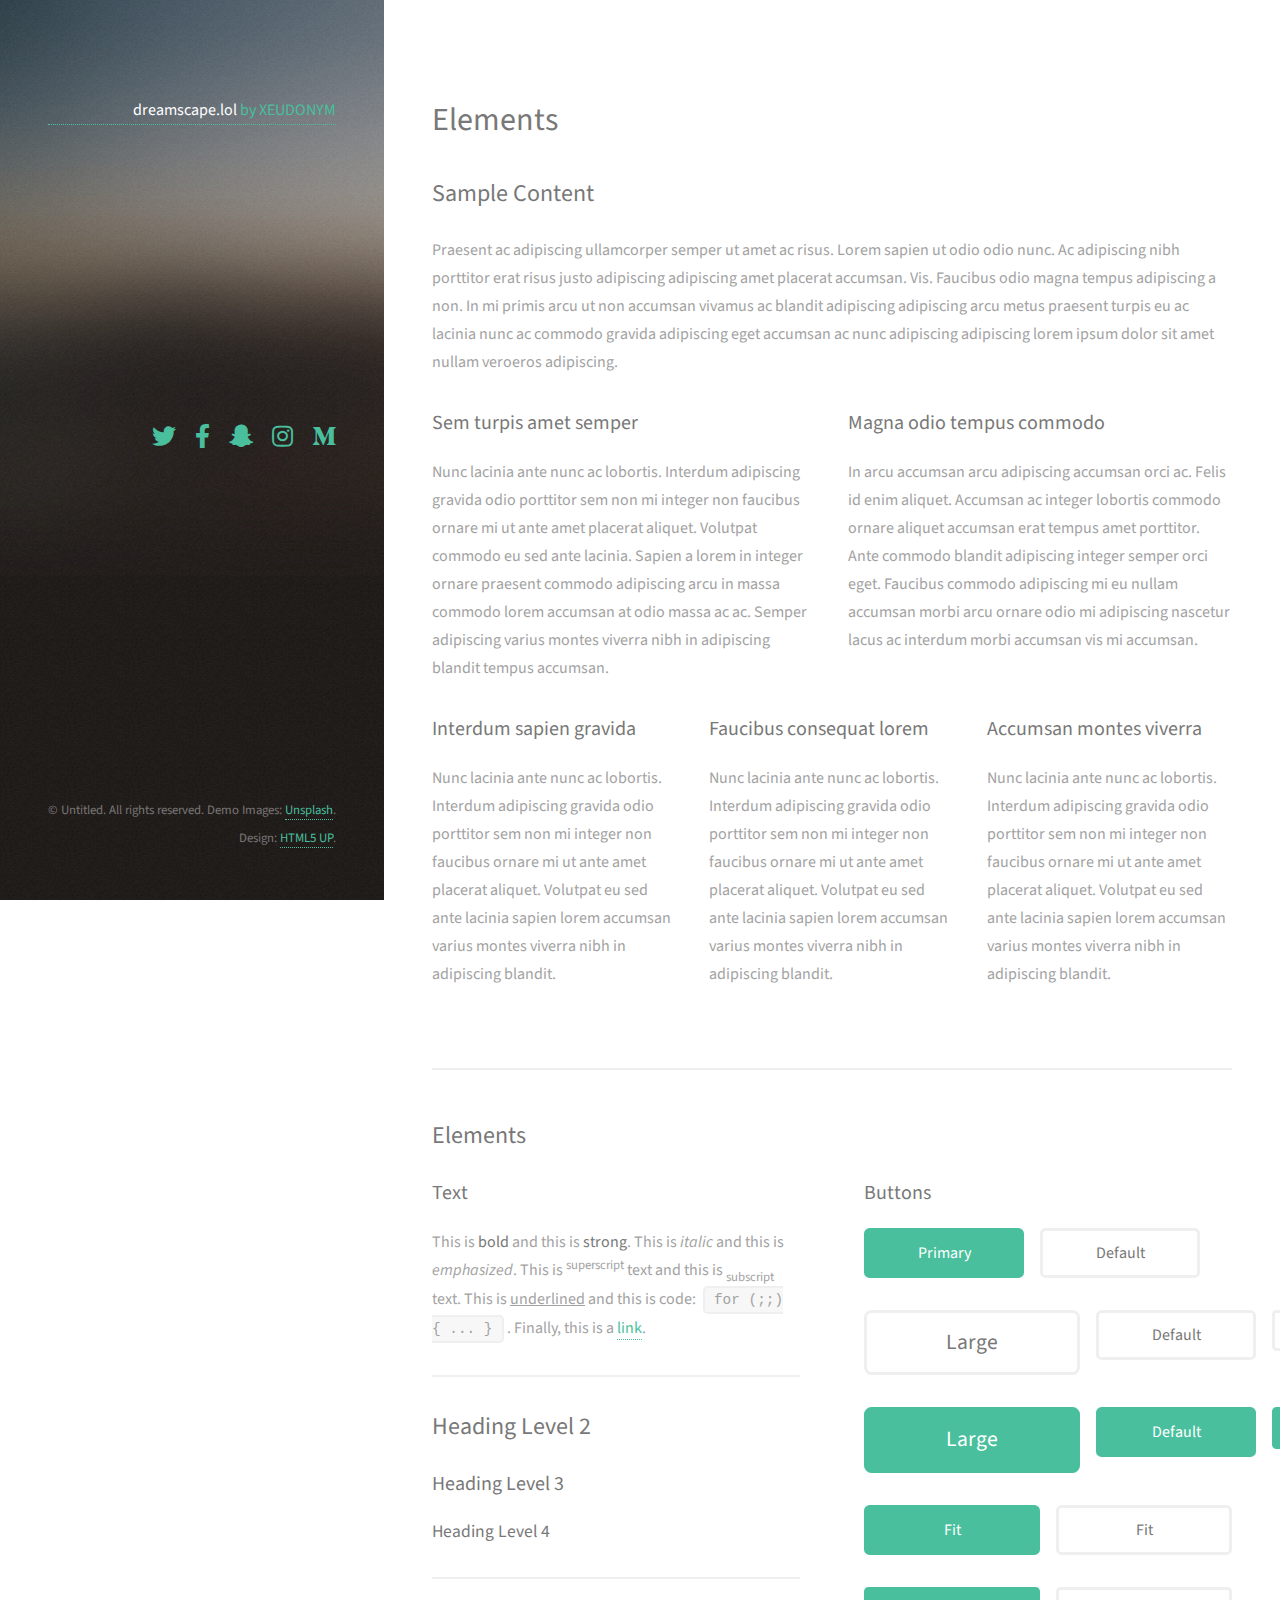
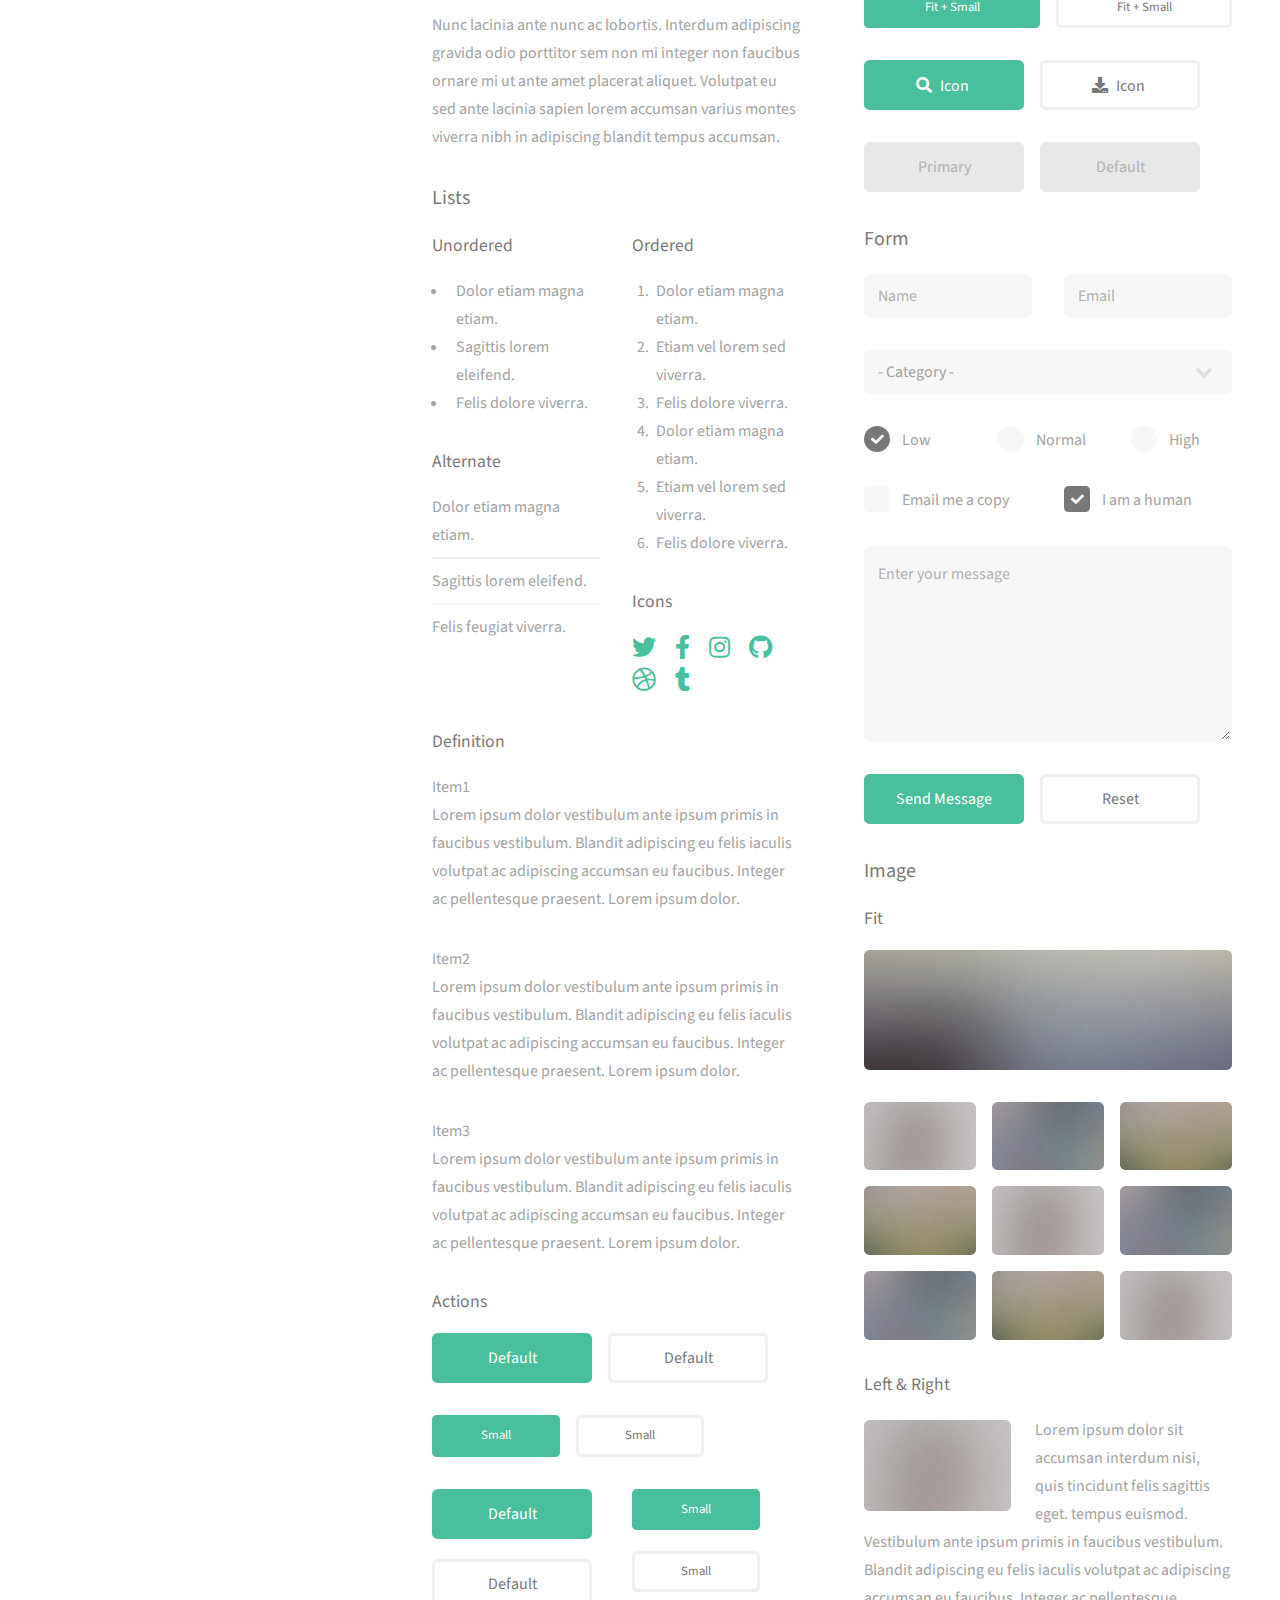
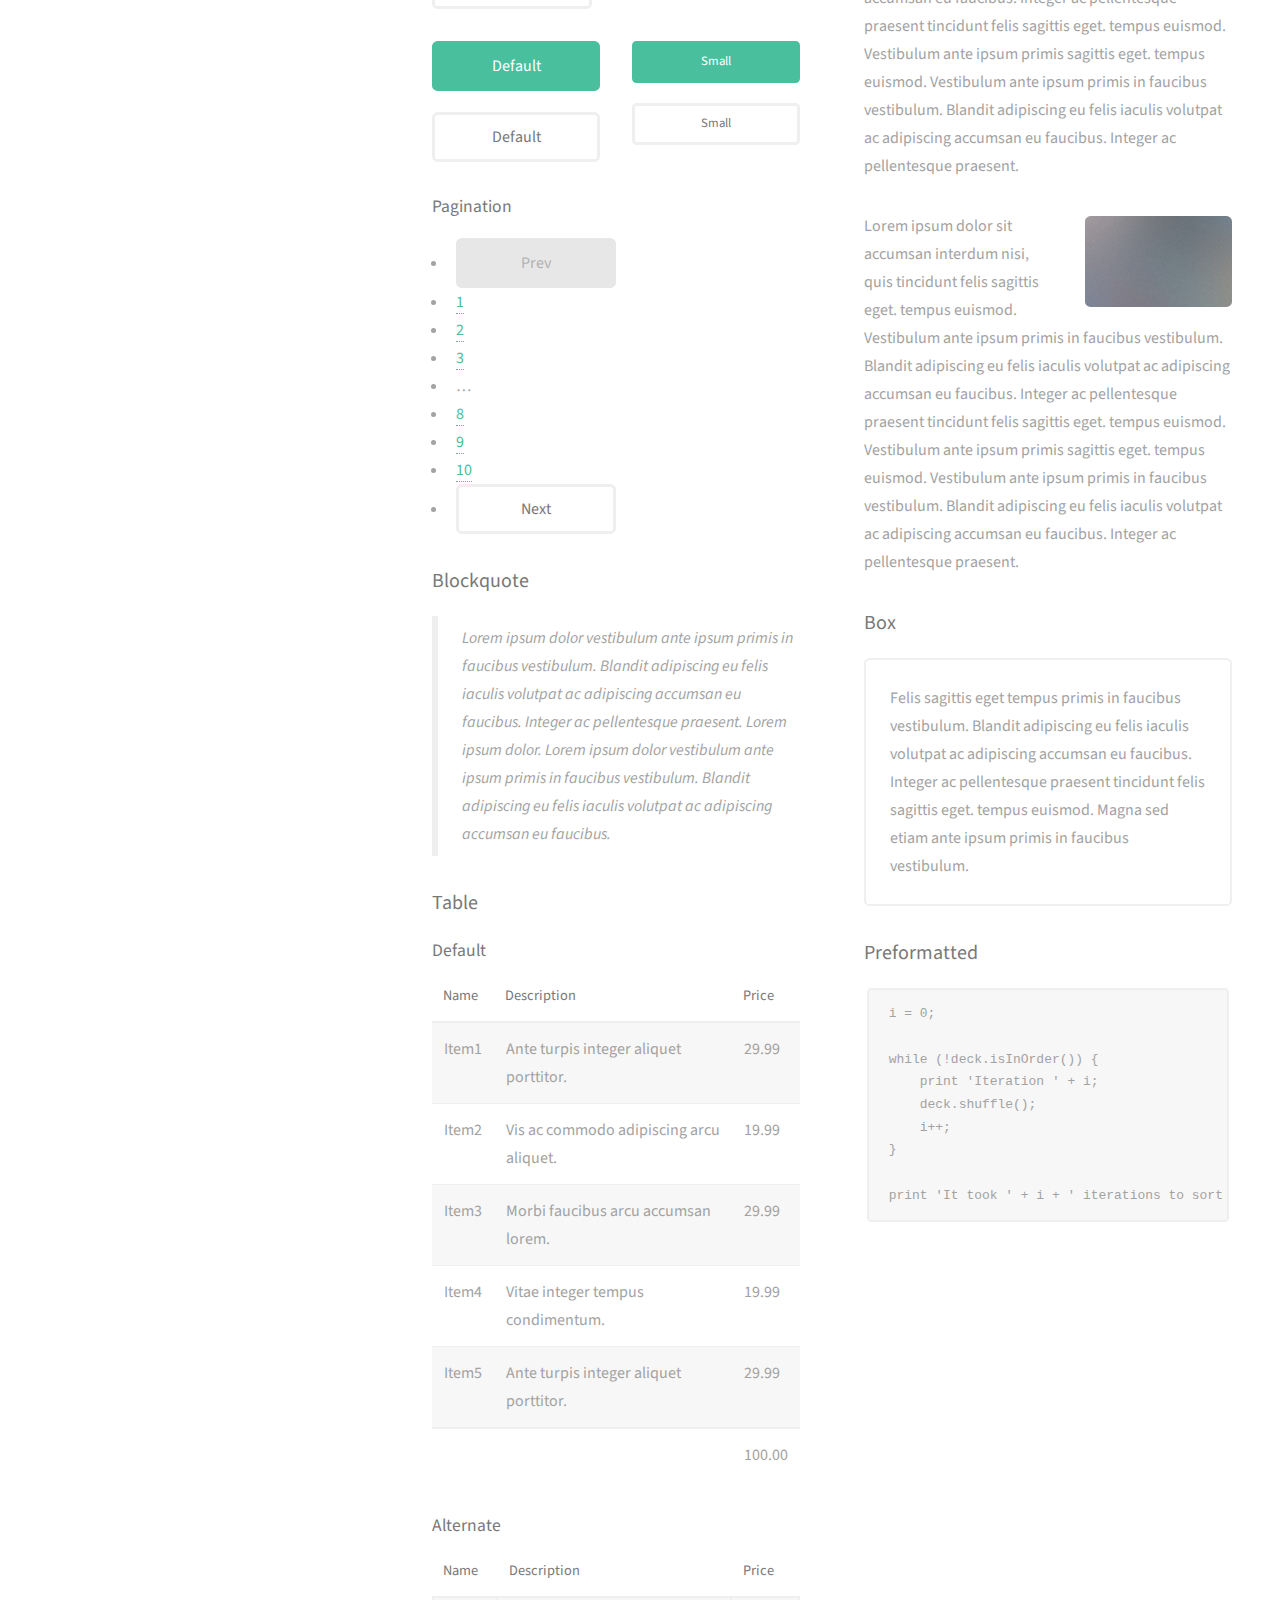
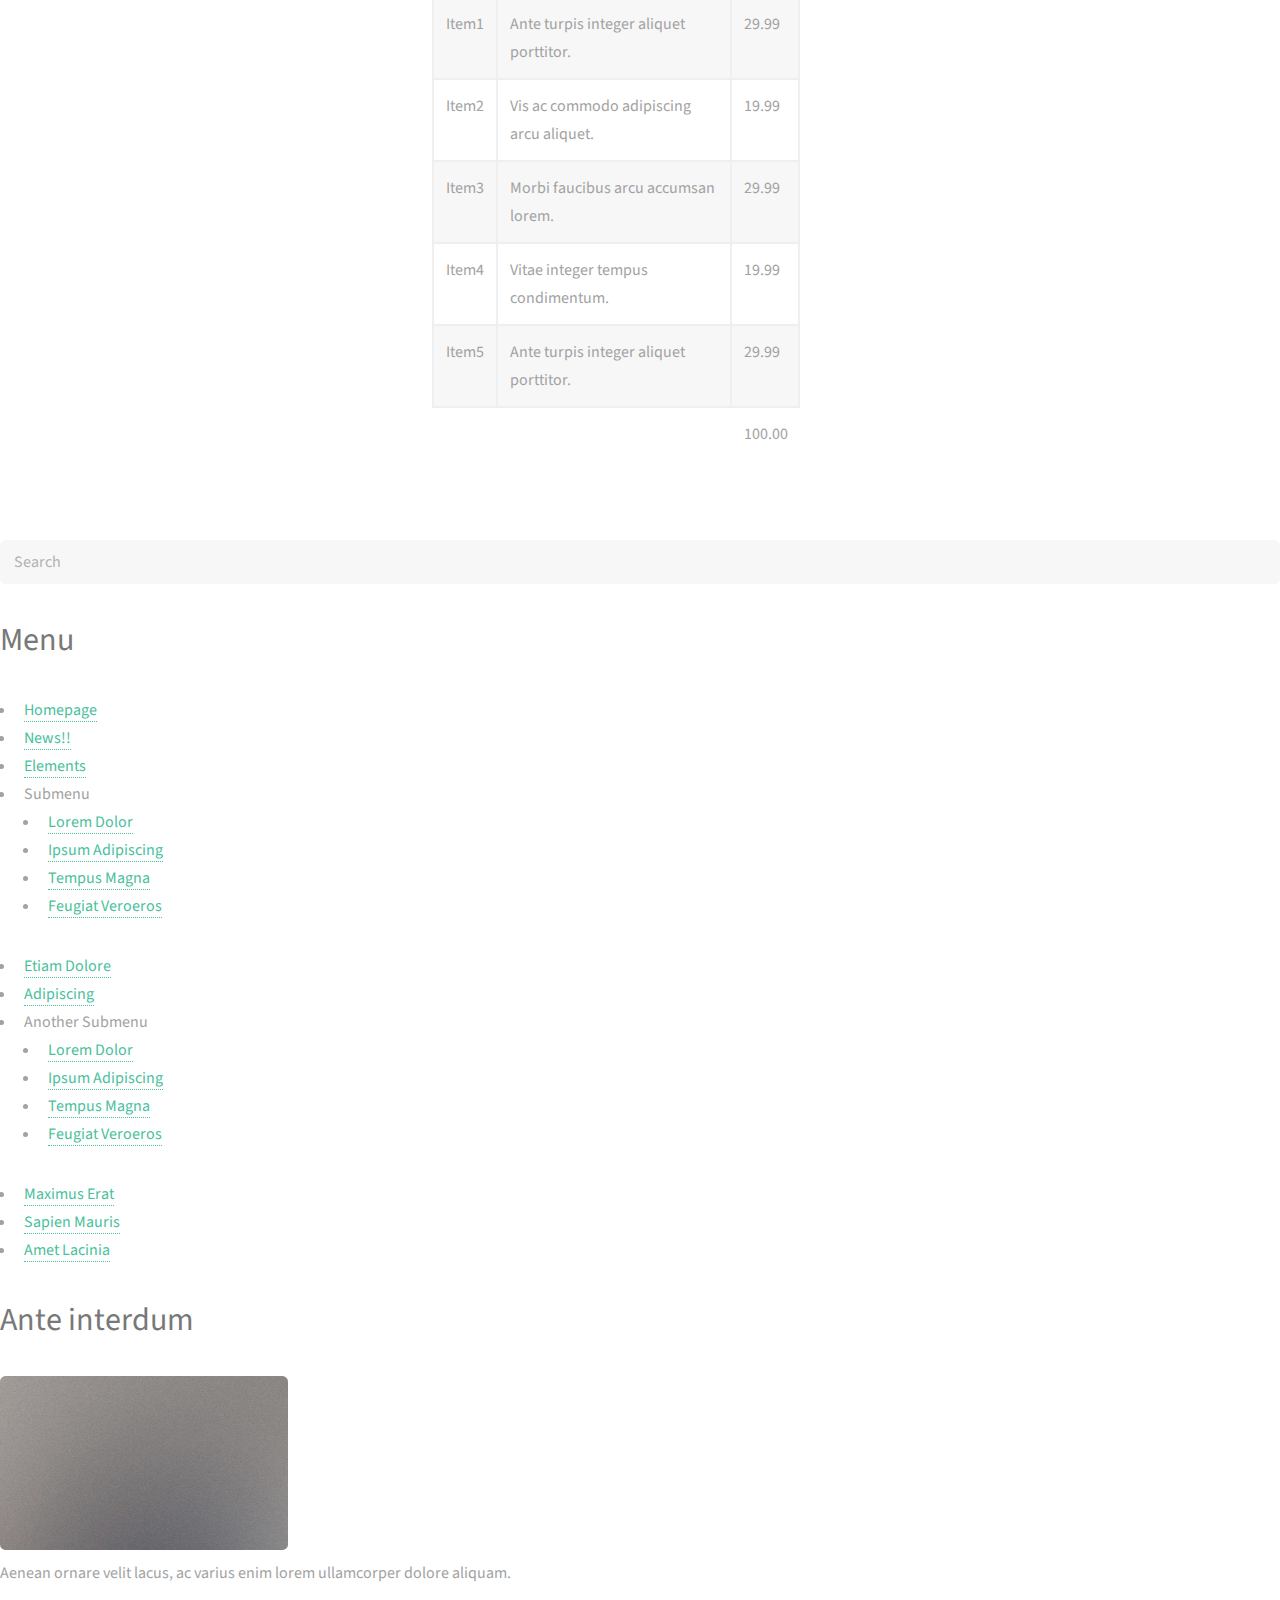
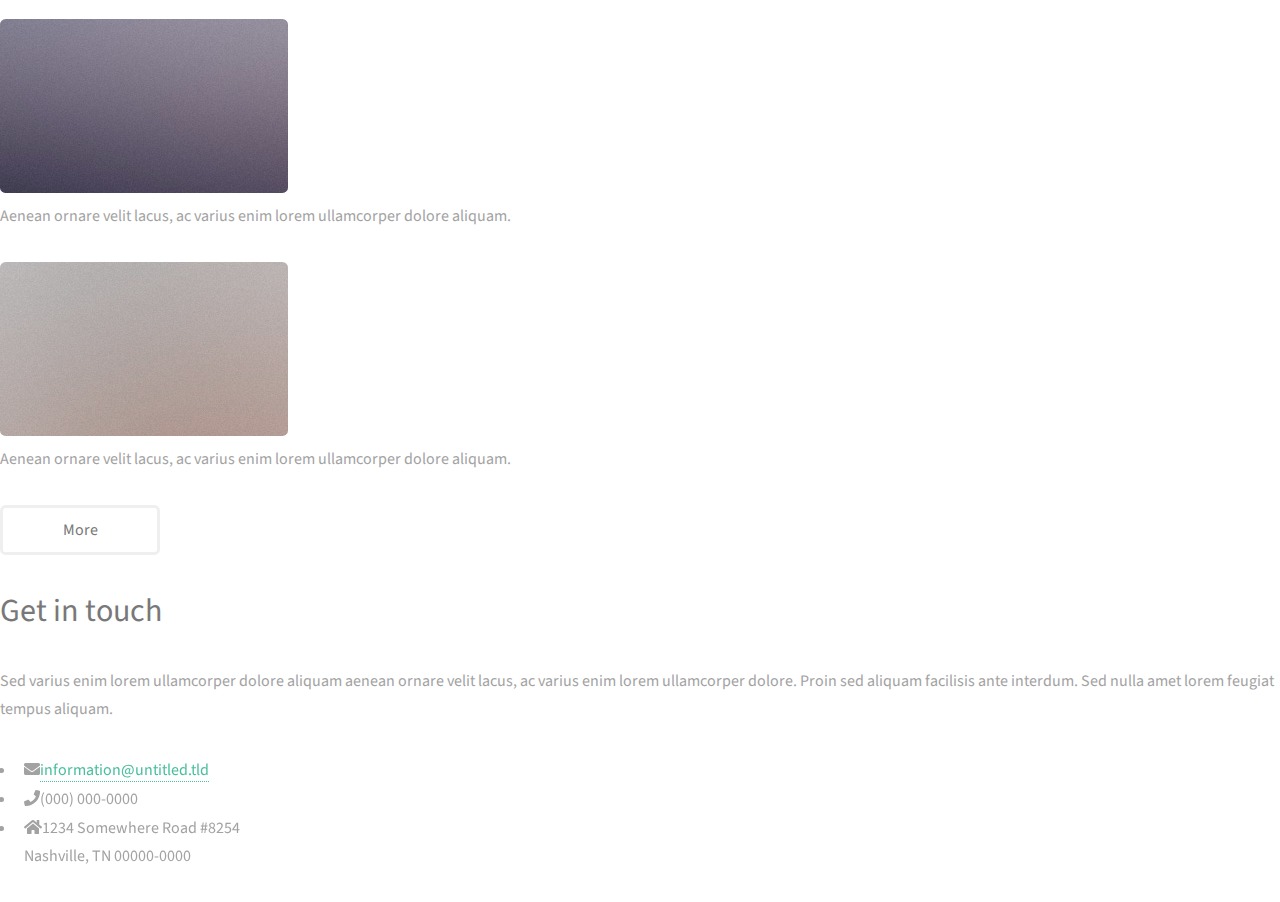
<file: elements.html>
<!DOCTYPE HTML>
<!--
	Editorial by HTML5 UP
	html5up.net | @ajlkn
	Free for personal and commercial use under the CCA 3.0 license (html5up.net/license)
-->
<html>
	<head>
		<title>Elements - Editorial by HTML5 UP</title>
		<meta charset="utf-8" />
		<meta name="viewport" content="width=device-width, initial-scale=1, user-scalable=no" />
		<link rel="stylesheet" href="assets/css/main.css" />
	</head>
	<body class="is-preload">

		<!-- Wrapper -->
			<div id="wrapper">

				<!-- Main -->
					<div id="main">
						<div class="inner">

							<!-- Header -->
								<header id="header">
									<a href="index.html" class="logo"><strong>dreamscape.lol</strong> by XEUDONYM</a>
									<ul class="icons">
										<li><a href="#" class="icon brands fa-twitter"><span class="label">Twitter</span></a></li>
										<li><a href="#" class="icon brands fa-facebook-f"><span class="label">Facebook</span></a></li>
										<li><a href="#" class="icon brands fa-snapchat-ghost"><span class="label">Snapchat</span></a></li>
										<li><a href="#" class="icon brands fa-instagram"><span class="label">Instagram</span></a></li>
										<li><a href="#" class="icon brands fa-medium-m"><span class="label">Medium</span></a></li>
									</ul>
								</header>

							<!-- Content -->
								<section>
									<header class="main">
										<h1>Elements</h1>
									</header>

									<!-- Content -->
										<h2 id="content">Sample Content</h2>
										<p>Praesent ac adipiscing ullamcorper semper ut amet ac risus. Lorem sapien ut odio odio nunc. Ac adipiscing nibh porttitor erat risus justo adipiscing adipiscing amet placerat accumsan. Vis. Faucibus odio magna tempus adipiscing a non. In mi primis arcu ut non accumsan vivamus ac blandit adipiscing adipiscing arcu metus praesent turpis eu ac lacinia nunc ac commodo gravida adipiscing eget accumsan ac nunc adipiscing adipiscing lorem ipsum dolor sit amet nullam veroeros adipiscing.</p>
										<div class="row">
											<div class="col-6 col-12-small">
												<h3>Sem turpis amet semper</h3>
												<p>Nunc lacinia ante nunc ac lobortis. Interdum adipiscing gravida odio porttitor sem non mi integer non faucibus ornare mi ut ante amet placerat aliquet. Volutpat commodo eu sed ante lacinia. Sapien a lorem in integer ornare praesent commodo adipiscing arcu in massa commodo lorem accumsan at odio massa ac ac. Semper adipiscing varius montes viverra nibh in adipiscing blandit tempus accumsan.</p>
											</div>
											<div class="col-6 col-12-small">
												<h3>Magna odio tempus commodo</h3>
												<p>In arcu accumsan arcu adipiscing accumsan orci ac. Felis id enim aliquet. Accumsan ac integer lobortis commodo ornare aliquet accumsan erat tempus amet porttitor. Ante commodo blandit adipiscing integer semper orci eget. Faucibus commodo adipiscing mi eu nullam accumsan morbi arcu ornare odio mi adipiscing nascetur lacus ac interdum morbi accumsan vis mi accumsan.</p>
											</div>
											<!-- Break -->
											<div class="col-4 col-12-medium">
												<h3>Interdum sapien gravida</h3>
												<p>Nunc lacinia ante nunc ac lobortis. Interdum adipiscing gravida odio porttitor sem non mi integer non faucibus ornare mi ut ante amet placerat aliquet. Volutpat eu sed ante lacinia sapien lorem accumsan varius montes viverra nibh in adipiscing blandit.</p>
											</div>
											<div class="col-4 col-12-medium">
												<h3>Faucibus consequat lorem</h3>
												<p>Nunc lacinia ante nunc ac lobortis. Interdum adipiscing gravida odio porttitor sem non mi integer non faucibus ornare mi ut ante amet placerat aliquet. Volutpat eu sed ante lacinia sapien lorem accumsan varius montes viverra nibh in adipiscing blandit.</p>
											</div>
											<div class="col-4 col-12-medium">
												<h3>Accumsan montes viverra</h3>
												<p>Nunc lacinia ante nunc ac lobortis. Interdum adipiscing gravida odio porttitor sem non mi integer non faucibus ornare mi ut ante amet placerat aliquet. Volutpat eu sed ante lacinia sapien lorem accumsan varius montes viverra nibh in adipiscing blandit.</p>
											</div>
										</div>

									<hr class="major" />

									<!-- Elements -->
										<h2 id="elements">Elements</h2>
										<div class="row gtr-200">
											<div class="col-6 col-12-medium">

												<!-- Text stuff -->
													<h3>Text</h3>
													<p>This is <b>bold</b> and this is <strong>strong</strong>. This is <i>italic</i> and this is <em>emphasized</em>.
													This is <sup>superscript</sup> text and this is <sub>subscript</sub> text.
													This is <u>underlined</u> and this is code: <code>for (;;) { ... }</code>.
													Finally, this is a <a href="#">link</a>.</p>
													<hr />
													<h2>Heading Level 2</h2>
													<h3>Heading Level 3</h3>
													<h4>Heading Level 4</h4>
													<hr />
													<p>Nunc lacinia ante nunc ac lobortis. Interdum adipiscing gravida odio porttitor sem non mi integer non faucibus ornare mi ut ante amet placerat aliquet. Volutpat eu sed ante lacinia sapien lorem accumsan varius montes viverra nibh in adipiscing blandit tempus accumsan.</p>

												<!-- Lists -->
													<h3>Lists</h3>
													<div class="row">
														<div class="col-6 col-12-small">

															<h4>Unordered</h4>
															<ul>
																<li>Dolor etiam magna etiam.</li>
																<li>Sagittis lorem eleifend.</li>
																<li>Felis dolore viverra.</li>
															</ul>

															<h4>Alternate</h4>
															<ul class="alt">
																<li>Dolor etiam magna etiam.</li>
																<li>Sagittis lorem eleifend.</li>
																<li>Felis feugiat viverra.</li>
															</ul>

														</div>
														<div class="col-6 col-12-small">

															<h4>Ordered</h4>
															<ol>
																<li>Dolor etiam magna etiam.</li>
																<li>Etiam vel lorem sed viverra.</li>
																<li>Felis dolore viverra.</li>
																<li>Dolor etiam magna etiam.</li>
																<li>Etiam vel lorem sed viverra.</li>
																<li>Felis dolore viverra.</li>
															</ol>

															<h4>Icons</h4>
															<ul class="icons">
																<li><a href="#" class="icon brands fa-twitter"><span class="label">Twitter</span></a></li>
																<li><a href="#" class="icon brands fa-facebook-f"><span class="label">Facebook</span></a></li>
																<li><a href="#" class="icon brands fa-instagram"><span class="label">Instagram</span></a></li>
																<li><a href="#" class="icon brands fa-github"><span class="label">Github</span></a></li>
																<li><a href="#" class="icon brands fa-dribbble"><span class="label">Dribbble</span></a></li>
																<li><a href="#" class="icon brands fa-tumblr"><span class="label">Tumblr</span></a></li>
															</ul>

														</div>
													</div>
													<h4>Definition</h4>
													<dl>
														<dt>Item1</dt>
														<dd>
															<p>Lorem ipsum dolor vestibulum ante ipsum primis in faucibus vestibulum. Blandit adipiscing eu felis iaculis volutpat ac adipiscing accumsan eu faucibus. Integer ac pellentesque praesent. Lorem ipsum dolor.</p>
														</dd>
														<dt>Item2</dt>
														<dd>
															<p>Lorem ipsum dolor vestibulum ante ipsum primis in faucibus vestibulum. Blandit adipiscing eu felis iaculis volutpat ac adipiscing accumsan eu faucibus. Integer ac pellentesque praesent. Lorem ipsum dolor.</p>
														</dd>
														<dt>Item3</dt>
														<dd>
															<p>Lorem ipsum dolor vestibulum ante ipsum primis in faucibus vestibulum. Blandit adipiscing eu felis iaculis volutpat ac adipiscing accumsan eu faucibus. Integer ac pellentesque praesent. Lorem ipsum dolor.</p>
														</dd>
													</dl>

													<h4>Actions</h4>
													<ul class="actions">
														<li><a href="#" class="button primary">Default</a></li>
														<li><a href="#" class="button">Default</a></li>
													</ul>
													<ul class="actions small">
														<li><a href="#" class="button primary small">Small</a></li>
														<li><a href="#" class="button small">Small</a></li>
													</ul>
													<div class="row">
														<div class="col-6 col-12-small">
															<ul class="actions stacked">
																<li><a href="#" class="button primary">Default</a></li>
																<li><a href="#" class="button">Default</a></li>
															</ul>
														</div>
														<div class="col-6 col-12-small">
															<ul class="actions stacked">
																<li><a href="#" class="button primary small">Small</a></li>
																<li><a href="#" class="button small">Small</a></li>
															</ul>
														</div>
														<div class="col-6 col-12-small">
															<ul class="actions stacked">
																<li><a href="#" class="button primary fit">Default</a></li>
																<li><a href="#" class="button fit">Default</a></li>
															</ul>
														</div>
														<div class="col-6 col-12-small">
															<ul class="actions stacked">
																<li><a href="#" class="button primary small fit">Small</a></li>
																<li><a href="#" class="button small fit">Small</a></li>
															</ul>
														</div>
													</div>

													<h4>Pagination</h4>
													<ul class="pagination">
														<li><span class="button disabled">Prev</span></li>
														<li><a href="#" class="page active">1</a></li>
														<li><a href="#" class="page">2</a></li>
														<li><a href="#" class="page">3</a></li>
														<li><span>&hellip;</span></li>
														<li><a href="#" class="page">8</a></li>
														<li><a href="#" class="page">9</a></li>
														<li><a href="#" class="page">10</a></li>
														<li><a href="#" class="button">Next</a></li>
													</ul>

												<!-- Blockquote -->
													<h3>Blockquote</h3>
													<blockquote>Lorem ipsum dolor vestibulum ante ipsum primis in faucibus vestibulum. Blandit adipiscing eu felis iaculis volutpat ac adipiscing accumsan eu faucibus. Integer ac pellentesque praesent. Lorem ipsum dolor. Lorem ipsum dolor vestibulum ante ipsum primis in faucibus vestibulum. Blandit adipiscing eu felis iaculis volutpat ac adipiscing accumsan eu faucibus.</blockquote>

												<!-- Table -->
													<h3>Table</h3>

													<h4>Default</h4>
													<div class="table-wrapper">
														<table>
															<thead>
																<tr>
																	<th>Name</th>
																	<th>Description</th>
																	<th>Price</th>
																</tr>
															</thead>
															<tbody>
																<tr>
																	<td>Item1</td>
																	<td>Ante turpis integer aliquet porttitor.</td>
																	<td>29.99</td>
																</tr>
																<tr>
																	<td>Item2</td>
																	<td>Vis ac commodo adipiscing arcu aliquet.</td>
																	<td>19.99</td>
																</tr>
																<tr>
																	<td>Item3</td>
																	<td> Morbi faucibus arcu accumsan lorem.</td>
																	<td>29.99</td>
																</tr>
																<tr>
																	<td>Item4</td>
																	<td>Vitae integer tempus condimentum.</td>
																	<td>19.99</td>
																</tr>
																<tr>
																	<td>Item5</td>
																	<td>Ante turpis integer aliquet porttitor.</td>
																	<td>29.99</td>
																</tr>
															</tbody>
															<tfoot>
																<tr>
																	<td colspan="2"></td>
																	<td>100.00</td>
																</tr>
															</tfoot>
														</table>
													</div>

													<h4>Alternate</h4>
													<div class="table-wrapper">
														<table class="alt">
															<thead>
																<tr>
																	<th>Name</th>
																	<th>Description</th>
																	<th>Price</th>
																</tr>
															</thead>
															<tbody>
																<tr>
																	<td>Item1</td>
																	<td>Ante turpis integer aliquet porttitor.</td>
																	<td>29.99</td>
																</tr>
																<tr>
																	<td>Item2</td>
																	<td>Vis ac commodo adipiscing arcu aliquet.</td>
																	<td>19.99</td>
																</tr>
																<tr>
																	<td>Item3</td>
																	<td> Morbi faucibus arcu accumsan lorem.</td>
																	<td>29.99</td>
																</tr>
																<tr>
																	<td>Item4</td>
																	<td>Vitae integer tempus condimentum.</td>
																	<td>19.99</td>
																</tr>
																<tr>
																	<td>Item5</td>
																	<td>Ante turpis integer aliquet porttitor.</td>
																	<td>29.99</td>
																</tr>
															</tbody>
															<tfoot>
																<tr>
																	<td colspan="2"></td>
																	<td>100.00</td>
																</tr>
															</tfoot>
														</table>
													</div>

											</div>
											<div class="col-6 col-12-medium">

												<!-- Buttons -->
													<h3>Buttons</h3>
													<ul class="actions">
														<li><a href="#" class="button primary">Primary</a></li>
														<li><a href="#" class="button">Default</a></li>
													</ul>
													<ul class="actions">
														<li><a href="#" class="button large">Large</a></li>
														<li><a href="#" class="button">Default</a></li>
														<li><a href="#" class="button small">Small</a></li>
													</ul>
													<ul class="actions">
														<li><a href="#" class="button primary large">Large</a></li>
														<li><a href="#" class="button primary">Default</a></li>
														<li><a href="#" class="button primary small">Small</a></li>
													</ul>
													<ul class="actions fit">
														<li><a href="#" class="button primary fit">Fit</a></li>
														<li><a href="#" class="button fit">Fit</a></li>
													</ul>
													<ul class="actions fit small">
														<li><a href="#" class="button primary fit small">Fit + Small</a></li>
														<li><a href="#" class="button fit small">Fit + Small</a></li>
													</ul>
													<ul class="actions">
														<li><a href="#" class="button primary icon solid fa-search">Icon</a></li>
														<li><a href="#" class="button icon solid fa-download">Icon</a></li>
													</ul>
													<ul class="actions">
														<li><span class="button primary disabled">Primary</span></li>
														<li><span class="button disabled">Default</span></li>
													</ul>

												<!-- Form -->
													<h3>Form</h3>

													<form method="post" action="#">
														<div class="row gtr-uniform">
															<div class="col-6 col-12-xsmall">
																<input type="text" name="demo-name" id="demo-name" value="" placeholder="Name" />
															</div>
															<div class="col-6 col-12-xsmall">
																<input type="email" name="demo-email" id="demo-email" value="" placeholder="Email" />
															</div>
															<!-- Break -->
															<div class="col-12">
																<select name="demo-category" id="demo-category">
																	<option value="">- Category -</option>
																	<option value="1">Manufacturing</option>
																	<option value="1">Shipping</option>
																	<option value="1">Administration</option>
																	<option value="1">Human Resources</option>
																</select>
															</div>
															<!-- Break -->
															<div class="col-4 col-12-small">
																<input type="radio" id="demo-priority-low" name="demo-priority" checked>
																<label for="demo-priority-low">Low</label>
															</div>
															<div class="col-4 col-12-small">
																<input type="radio" id="demo-priority-normal" name="demo-priority">
																<label for="demo-priority-normal">Normal</label>
															</div>
															<div class="col-4 col-12-small">
																<input type="radio" id="demo-priority-high" name="demo-priority">
																<label for="demo-priority-high">High</label>
															</div>
															<!-- Break -->
															<div class="col-6 col-12-small">
																<input type="checkbox" id="demo-copy" name="demo-copy">
																<label for="demo-copy">Email me a copy</label>
															</div>
															<div class="col-6 col-12-small">
																<input type="checkbox" id="demo-human" name="demo-human" checked>
																<label for="demo-human">I am a human</label>
															</div>
															<!-- Break -->
															<div class="col-12">
																<textarea name="demo-message" id="demo-message" placeholder="Enter your message" rows="6"></textarea>
															</div>
															<!-- Break -->
															<div class="col-12">
																<ul class="actions">
																	<li><input type="submit" value="Send Message" class="primary" /></li>
																	<li><input type="reset" value="Reset" /></li>
																</ul>
															</div>
														</div>
													</form>

												<!-- Image -->
													<h3>Image</h3>

													<h4>Fit</h4>
													<span class="image fit"><img src="images/pic11.jpg" alt="" /></span>
													<div class="box alt">
														<div class="row gtr-50 gtr-uniform">
															<div class="col-4"><span class="image fit"><img src="images/pic01.jpg" alt="" /></span></div>
															<div class="col-4"><span class="image fit"><img src="images/pic02.jpg" alt="" /></span></div>
															<div class="col-4"><span class="image fit"><img src="images/pic03.jpg" alt="" /></span></div>
															<!-- Break -->
															<div class="col-4"><span class="image fit"><img src="images/pic03.jpg" alt="" /></span></div>
															<div class="col-4"><span class="image fit"><img src="images/pic01.jpg" alt="" /></span></div>
															<div class="col-4"><span class="image fit"><img src="images/pic02.jpg" alt="" /></span></div>
															<!-- Break -->
															<div class="col-4"><span class="image fit"><img src="images/pic02.jpg" alt="" /></span></div>
															<div class="col-4"><span class="image fit"><img src="images/pic03.jpg" alt="" /></span></div>
															<div class="col-4"><span class="image fit"><img src="images/pic01.jpg" alt="" /></span></div>
														</div>
													</div>

													<h4>Left &amp; Right</h4>
													<p><span class="image left"><img src="images/pic01.jpg" alt="" /></span>Lorem ipsum dolor sit accumsan interdum nisi, quis tincidunt felis sagittis eget. tempus euismod. Vestibulum ante ipsum primis in faucibus vestibulum. Blandit adipiscing eu felis iaculis volutpat ac adipiscing accumsan eu faucibus. Integer ac pellentesque praesent tincidunt felis sagittis eget. tempus euismod. Vestibulum ante ipsum primis sagittis eget. tempus euismod. Vestibulum ante ipsum primis in faucibus vestibulum. Blandit adipiscing eu felis iaculis volutpat ac adipiscing accumsan eu faucibus. Integer ac pellentesque praesent.</p>
													<p><span class="image right"><img src="images/pic02.jpg" alt="" /></span>Lorem ipsum dolor sit accumsan interdum nisi, quis tincidunt felis sagittis eget. tempus euismod. Vestibulum ante ipsum primis in faucibus vestibulum. Blandit adipiscing eu felis iaculis volutpat ac adipiscing accumsan eu faucibus. Integer ac pellentesque praesent tincidunt felis sagittis eget. tempus euismod. Vestibulum ante ipsum primis sagittis eget. tempus euismod. Vestibulum ante ipsum primis in faucibus vestibulum. Blandit adipiscing eu felis iaculis volutpat ac adipiscing accumsan eu faucibus. Integer ac pellentesque praesent.</p>

												<!-- Box -->
													<h3>Box</h3>
													<div class="box">
														<p>Felis sagittis eget tempus primis in faucibus vestibulum. Blandit adipiscing eu felis iaculis volutpat ac adipiscing accumsan eu faucibus. Integer ac pellentesque praesent tincidunt felis sagittis eget. tempus euismod. Magna sed etiam ante ipsum primis in faucibus vestibulum.</p>
													</div>

												<!-- Preformatted Code -->
													<h3>Preformatted</h3>
													<pre><code>i = 0;

while (!deck.isInOrder()) {
    print 'Iteration ' + i;
    deck.shuffle();
    i++;
}

print 'It took ' + i + ' iterations to sort the deck.';
</code></pre>

											</div>
										</div>

								</section>

						</div>
					</div>

				<!-- Sidebar -->
					<div id="sidebar">
						<div class="inner">

							<!-- Search -->
								<section id="search" class="alt">
									<form method="post" action="#">
										<input type="text" name="query" id="query" placeholder="Search" />
									</form>
								</section>

							<!-- Menu -->
								<nav id="menu">
									<header class="major">
										<h2>Menu</h2>
									</header>
									<ul>
										<li><a href="index.html">Homepage</a></li>
										<li><a href="news.html">News!!</a></li>
										<li><a href="elements.html">Elements</a></li>
										<li>
											<span class="opener">Submenu</span>
											<ul>
												<li><a href="#">Lorem Dolor</a></li>
												<li><a href="#">Ipsum Adipiscing</a></li>
												<li><a href="#">Tempus Magna</a></li>
												<li><a href="#">Feugiat Veroeros</a></li>
											</ul>
										</li>
										<li><a href="#">Etiam Dolore</a></li>
										<li><a href="#">Adipiscing</a></li>
										<li>
											<span class="opener">Another Submenu</span>
											<ul>
												<li><a href="#">Lorem Dolor</a></li>
												<li><a href="#">Ipsum Adipiscing</a></li>
												<li><a href="#">Tempus Magna</a></li>
												<li><a href="#">Feugiat Veroeros</a></li>
											</ul>
										</li>
										<li><a href="#">Maximus Erat</a></li>
										<li><a href="#">Sapien Mauris</a></li>
										<li><a href="#">Amet Lacinia</a></li>
									</ul>
								</nav>

							<!-- Section -->
								<section>
									<header class="major">
										<h2>Ante interdum</h2>
									</header>
									<div class="mini-posts">
										<article>
											<a href="#" class="image"><img src="images/pic07.jpg" alt="" /></a>
											<p>Aenean ornare velit lacus, ac varius enim lorem ullamcorper dolore aliquam.</p>
										</article>
										<article>
											<a href="#" class="image"><img src="images/pic08.jpg" alt="" /></a>
											<p>Aenean ornare velit lacus, ac varius enim lorem ullamcorper dolore aliquam.</p>
										</article>
										<article>
											<a href="#" class="image"><img src="images/pic09.jpg" alt="" /></a>
											<p>Aenean ornare velit lacus, ac varius enim lorem ullamcorper dolore aliquam.</p>
										</article>
									</div>
									<ul class="actions">
										<li><a href="#" class="button">More</a></li>
									</ul>
								</section>

							<!-- Section -->
								<section>
									<header class="major">
										<h2>Get in touch</h2>
									</header>
									<p>Sed varius enim lorem ullamcorper dolore aliquam aenean ornare velit lacus, ac varius enim lorem ullamcorper dolore. Proin sed aliquam facilisis ante interdum. Sed nulla amet lorem feugiat tempus aliquam.</p>
									<ul class="contact">
										<li class="icon solid fa-envelope"><a href="#">information@untitled.tld</a></li>
										<li class="icon solid fa-phone">(000) 000-0000</li>
										<li class="icon solid fa-home">1234 Somewhere Road #8254<br />
										Nashville, TN 00000-0000</li>
									</ul>
								</section>

							<!-- Footer -->
								<footer id="footer">
									<p class="copyright">&copy; Untitled. All rights reserved. Demo Images: <a href="https://unsplash.com">Unsplash</a>. Design: <a href="https://html5up.net">HTML5 UP</a>.</p>
								</footer>

						</div>
					</div>

			</div>

		<!-- Scripts -->
			<script src="assets/js/jquery.min.js"></script>
			<script src="assets/js/browser.min.js"></script>
			<script src="assets/js/breakpoints.min.js"></script>
			<script src="assets/js/util.js"></script>
			<script src="assets/js/main.js"></script>

	</body>
</html>
</file>
<file: assets/css/main.css>
@import url("fontawesome-all.min.css");
@import url("https://fonts.googleapis.com/css?family=Source+Sans+Pro:400,400italic");

/*
	Strata by HTML5 UP
	html5up.net | @ajlkn
	Free for personal and commercial use under the CCA 3.0 license (html5up.net/license)
*/

html, body, div, span, applet, object,
iframe, h1, h2, h3, h4, h5, h6, p, blockquote,
pre, a, abbr, acronym, address, big, cite,
code, del, dfn, em, img, ins, kbd, q, s, samp,
small, strike, strong, sub, sup, tt, var, b,
u, i, center, dl, dt, dd, ol, ul, li, fieldset,
form, label, legend, table, caption, tbody,
tfoot, thead, tr, th, td, article, aside,
canvas, details, embed, figure, figcaption,
footer, header, hgroup, menu, nav, output, ruby,
section, summary, time, mark, audio, video {
	margin: 0;
	padding: 0;
	border: 0;
	font-size: 100%;
	font: inherit;
	vertical-align: baseline;}

article, aside, details, figcaption, figure,
footer, header, hgroup, menu, nav, section {
	display: block;}

body {
	line-height: 1;
}

ol, ul {
	list-style: none;
}

blockquote, q {
	quotes: none;
}

	blockquote:before, blockquote:after, q:before, q:after {
		content: '';
		content: none;
	}

table {
	border-collapse: collapse;
	border-spacing: 0;
}

body {
	-webkit-text-size-adjust: none;
}

mark {
	background-color: transparent;
	color: inherit;
}

input::-moz-focus-inner {
	border: 0;
	padding: 0;
}

input, select, textarea {
	-moz-appearance: none;
	-webkit-appearance: none;
	-ms-appearance: none;
	appearance: none;
}

/* Basic */

	html {
		box-sizing: border-box;
	}

	*, *:before, *:after {
		box-sizing: inherit;
	}

	body {
		background: #fff;
	}

		body.is-preload *, body.is-preload *:before, body.is-preload *:after {
			-moz-animation: none !important;
			-webkit-animation: none !important;
			-ms-animation: none !important;
			animation: none !important;
			-moz-transition: none !important;
			-webkit-transition: none !important;
			-ms-transition: none !important;
			transition: none !important;
		}

	body, input, select, textarea {
		color: #a2a2a2;
		font-family: "Source Sans Pro", Helvetica, sans-serif;
		font-size: 16pt;
		font-weight: 400;
		line-height: 1.75em;
	}

	a {
		-moz-transition: color 0.2s ease-in-out, border-color 0.2s ease-in-out;
		-webkit-transition: color 0.2s ease-in-out, border-color 0.2s ease-in-out;
		-ms-transition: color 0.2s ease-in-out, border-color 0.2s ease-in-out;
		transition: color 0.2s ease-in-out, border-color 0.2s ease-in-out;
		border-bottom: dotted 1px;
		color: #49bf9d;
		text-decoration: none;
	}

		a:hover {
			border-bottom-color: transparent;
			color: #49bf9d !important;
			text-decoration: none;
		}

	strong, b {
		color: #787878;
		font-weight: 400;
	}

	em, i {
		font-style: italic;
	}

	p {
		margin: 0 0 2em 0;
	}

	h1, h2, h3, h4, h5, h6 {
		color: #787878;
		font-weight: 400;
		line-height: 1em;
		margin: 0 0 1em 0;
	}

		h1 a, h2 a, h3 a, h4 a, h5 a, h6 a {
			color: inherit;
			text-decoration: none;
		}

	h1 {
		font-size: 2em;
		line-height: 1.5em;
	}

	h2 {
		font-size: 1.5em;
		line-height: 1.5em;
	}

	h3 {
		font-size: 1.25em;
		line-height: 1.5em;
	}

	h4 {
		font-size: 1.1em;
		line-height: 1.5em;
	}

	h5 {
		font-size: 0.9em;
		line-height: 1.5em;
	}

	h6 {
		font-size: 0.7em;
		line-height: 1.5em;
	}

	sub {
		font-size: 0.8em;
		position: relative;
		top: 0.5em;
	}

	sup {
		font-size: 0.8em;
		position: relative;
		top: -0.5em;
	}

	hr {
		border: 0;
		border-bottom: solid 2px #efefef;
		margin: 2em 0;
	}

		hr.major {
			margin: 3em 0;
		}

	blockquote {
		border-left: solid 6px #efefef;
		font-style: italic;
		margin: 0 0 2em 0;
		padding: 0.5em 0 0.5em 1.5em;
	}

	code {
		background: #f7f7f7;
		border-radius: 0.35em;
		border: solid 2px #efefef;
		font-family: "Courier New", monospace;
		font-size: 0.9em;
		margin: 0 0.25em;
		padding: 0.25em 0.65em;
	}

	pre {
		-webkit-overflow-scrolling: touch;
		font-family: "Courier New", monospace;
		font-size: 0.9em;
		margin: 0 0 2em 0;
	}

		pre code {
			display: block;
			line-height: 1.75em;
			padding: 1em 1.5em;
			overflow-x: auto;
		}

	.align-left {
		text-align: left;
	}

	.align-center {
		text-align: center;
	}

	.align-right {
		text-align: right;
	}

/* Container */

	.container {
		margin: 0 auto;
		max-width: calc(100% - 4em);
		width: 100%;
	}

		.container.xsmall {
			width: 25%;
		}

		.container.small {
			width: 50%;
		}

		.container.medium {
			width: 75%;
		}

		.container.large {
			width: 125%;
		}

		.container.xlarge {
			width: 150%;
		}

		.container.max {
			width: 100%;
		}

		@media screen and (max-width: 980px) {

			.container {
				width: 100% !important;
				max-width: 100% !important;
			}

		}

		@media screen and (max-width: 480px) {

			.container {
				max-width: calc(100% - 3em);
			}

		}

/* Row */

	.row {
		display: flex;
		flex-wrap: wrap;
		box-sizing: border-box;
		align-items: stretch;
	}

		.row > * {
			box-sizing: border-box;
		}

		.row.gtr-uniform > * > :last-child {
			margin-bottom: 0;
		}

		.row.aln-left {
			justify-content: flex-start;
		}

		.row.aln-center {
			justify-content: center;
		}

		.row.aln-right {
			justify-content: flex-end;
		}

		.row.aln-top {
			align-items: flex-start;
		}

		.row.aln-middle {
			align-items: center;
		}

		.row.aln-bottom {
			align-items: flex-end;
		}

		.row > .imp {
			order: -1;
		}

		.row > .col-1 {
			width: 8.33333%;
		}

		.row > .off-1 {
			margin-left: 8.33333%;
		}

		.row > .col-2 {
			width: 16.66667%;
		}

		.row > .off-2 {
			margin-left: 16.66667%;
		}

		.row > .col-3 {
			width: 25%;
		}

		.row > .off-3 {
			margin-left: 25%;
		}

		.row > .col-4 {
			width: 33.33333%;
		}

		.row > .off-4 {
			margin-left: 33.33333%;
		}

		.row > .col-5 {
			width: 41.66667%;
		}

		.row > .off-5 {
			margin-left: 41.66667%;
		}

		.row > .col-6 {
			width: 50%;
		}

		.row > .off-6 {
			margin-left: 50%;
		}

		.row > .col-7 {
			width: 58.33333%;
		}

		.row > .off-7 {
			margin-left: 58.33333%;
		}

		.row > .col-8 {
			width: 66.66667%;
		}

		.row > .off-8 {
			margin-left: 66.66667%;
		}

		.row > .col-9 {
			width: 75%;
		}

		.row > .off-9 {
			margin-left: 75%;
		}

		.row > .col-10 {
			width: 83.33333%;
		}

		.row > .off-10 {
			margin-left: 83.33333%;
		}

		.row > .col-11 {
			width: 91.66667%;
		}

		.row > .off-11 {
			margin-left: 91.66667%;
		}

		.row > .col-12 {
			width: 100%;
		}

		.row > .off-12 {
			margin-left: 100%;
		}

		.row.gtr-0 {
			margin-top: 0;
			margin-left: 0em;
		}

			.row.gtr-0 > * {
				padding: 0 0 0 0em;
			}

			.row.gtr-0.gtr-uniform {
				margin-top: 0em;
			}

				.row.gtr-0.gtr-uniform > * {
					padding-top: 0em;
				}

		.row.gtr-25 {
			margin-top: 0;
			margin-left: -0.625em;
		}

			.row.gtr-25 > * {
				padding: 0 0 0 0.625em;
			}

			.row.gtr-25.gtr-uniform {
				margin-top: -0.625em;
			}

				.row.gtr-25.gtr-uniform > * {
					padding-top: 0.625em;
				}

		.row.gtr-50 {
			margin-top: 0;
			margin-left: -1.25em;
		}

			.row.gtr-50 > * {
				padding: 0 0 0 1.25em;
			}

			.row.gtr-50.gtr-uniform {
				margin-top: -1.25em;
			}

				.row.gtr-50.gtr-uniform > * {
					padding-top: 1.25em;
				}

		.row {
			margin-top: 0;
			margin-left: -2.5em;
		}

			.row > * {
				padding: 0 0 0 2.5em;
			}

			.row.gtr-uniform {
				margin-top: -2.5em;
			}

				.row.gtr-uniform > * {
					padding-top: 2.5em;
				}

		.row.gtr-150 {
			margin-top: 0;
			margin-left: -3.75em;
		}

			.row.gtr-150 > * {
				padding: 0 0 0 3.75em;
			}

			.row.gtr-150.gtr-uniform {
				margin-top: -3.75em;
			}

				.row.gtr-150.gtr-uniform > * {
					padding-top: 3.75em;
				}

		.row.gtr-200 {
			margin-top: 0;
			margin-left: -5em;
		}

			.row.gtr-200 > * {
				padding: 0 0 0 5em;
			}

			.row.gtr-200.gtr-uniform {
				margin-top: -5em;
			}

				.row.gtr-200.gtr-uniform > * {
					padding-top: 5em;
				}

		@media screen and (max-width: 1800px) {

			.row {
				display: flex;
				flex-wrap: wrap;
				box-sizing: border-box;
				align-items: stretch;
			}

				.row > * {
					box-sizing: border-box;
				}

				.row.gtr-uniform > * > :last-child {
					margin-bottom: 0;
				}

				.row.aln-left {
					justify-content: flex-start;
				}

				.row.aln-center {
					justify-content: center;
				}

				.row.aln-right {
					justify-content: flex-end;
				}

				.row.aln-top {
					align-items: flex-start;
				}

				.row.aln-middle {
					align-items: center;
				}

				.row.aln-bottom {
					align-items: flex-end;
				}

				.row > .imp-xlarge {
					order: -1;
				}

				.row > .col-1-xlarge {
					width: 8.33333%;
				}

				.row > .off-1-xlarge {
					margin-left: 8.33333%;
				}

				.row > .col-2-xlarge {
					width: 16.66667%;
				}

				.row > .off-2-xlarge {
					margin-left: 16.66667%;
				}

				.row > .col-3-xlarge {
					width: 25%;
				}

				.row > .off-3-xlarge {
					margin-left: 25%;
				}

				.row > .col-4-xlarge {
					width: 33.33333%;
				}

				.row > .off-4-xlarge {
					margin-left: 33.33333%;
				}

				.row > .col-5-xlarge {
					width: 41.66667%;
				}

				.row > .off-5-xlarge {
					margin-left: 41.66667%;
				}

				.row > .col-6-xlarge {
					width: 50%;
				}

				.row > .off-6-xlarge {
					margin-left: 50%;
				}

				.row > .col-7-xlarge {
					width: 58.33333%;
				}

				.row > .off-7-xlarge {
					margin-left: 58.33333%;
				}

				.row > .col-8-xlarge {
					width: 66.66667%;
				}

				.row > .off-8-xlarge {
					margin-left: 66.66667%;
				}

				.row > .col-9-xlarge {
					width: 75%;
				}

				.row > .off-9-xlarge {
					margin-left: 75%;
				}

				.row > .col-10-xlarge {
					width: 83.33333%;
				}

				.row > .off-10-xlarge {
					margin-left: 83.33333%;
				}

				.row > .col-11-xlarge {
					width: 91.66667%;
				}

				.row > .off-11-xlarge {
					margin-left: 91.66667%;
				}

				.row > .col-12-xlarge {
					width: 100%;
				}

				.row > .off-12-xlarge {
					margin-left: 100%;
				}

				.row.gtr-0 {
					margin-top: 0;
					margin-left: 0em;
				}

					.row.gtr-0 > * {
						padding: 0 0 0 0em;
					}

					.row.gtr-0.gtr-uniform {
						margin-top: 0em;
					}

						.row.gtr-0.gtr-uniform > * {
							padding-top: 0em;
						}

				.row.gtr-25 {
					margin-top: 0;
					margin-left: -0.625em;
				}

					.row.gtr-25 > * {
						padding: 0 0 0 0.625em;
					}

					.row.gtr-25.gtr-uniform {
						margin-top: -0.625em;
					}

						.row.gtr-25.gtr-uniform > * {
							padding-top: 0.625em;
						}

				.row.gtr-50 {
					margin-top: 0;
					margin-left: -1.25em;
				}

					.row.gtr-50 > * {
						padding: 0 0 0 1.25em;
					}

					.row.gtr-50.gtr-uniform {
						margin-top: -1.25em;
					}

						.row.gtr-50.gtr-uniform > * {
							padding-top: 1.25em;
						}

				.row {
					margin-top: 0;
					margin-left: -2.5em;
				}

					.row > * {
						padding: 0 0 0 2.5em;
					}

					.row.gtr-uniform {
						margin-top: -2.5em;
					}

						.row.gtr-uniform > * {
							padding-top: 2.5em;
						}

				.row.gtr-150 {
					margin-top: 0;
					margin-left: -3.75em;
				}

					.row.gtr-150 > * {
						padding: 0 0 0 3.75em;
					}

					.row.gtr-150.gtr-uniform {
						margin-top: -3.75em;
					}

						.row.gtr-150.gtr-uniform > * {
							padding-top: 3.75em;
						}

				.row.gtr-200 {
					margin-top: 0;
					margin-left: -5em;
				}

					.row.gtr-200 > * {
						padding: 0 0 0 5em;
					}

					.row.gtr-200.gtr-uniform {
						margin-top: -5em;
					}

						.row.gtr-200.gtr-uniform > * {
							padding-top: 5em;
						}

		}

		@media screen and (max-width: 1280px) {

			.row {
				display: flex;
				flex-wrap: wrap;
				box-sizing: border-box;
				align-items: stretch;
			}

				.row > * {
					box-sizing: border-box;
				}

				.row.gtr-uniform > * > :last-child {
					margin-bottom: 0;
				}

				.row.aln-left {
					justify-content: flex-start;
				}

				.row.aln-center {
					justify-content: center;
				}

				.row.aln-right {
					justify-content: flex-end;
				}

				.row.aln-top {
					align-items: flex-start;
				}

				.row.aln-middle {
					align-items: center;
				}

				.row.aln-bottom {
					align-items: flex-end;
				}

				.row > .imp-large {
					order: -1;
				}

				.row > .col-1-large {
					width: 8.33333%;
				}

				.row > .off-1-large {
					margin-left: 8.33333%;
				}

				.row > .col-2-large {
					width: 16.66667%;
				}

				.row > .off-2-large {
					margin-left: 16.66667%;
				}

				.row > .col-3-large {
					width: 25%;
				}

				.row > .off-3-large {
					margin-left: 25%;
				}

				.row > .col-4-large {
					width: 33.33333%;
				}

				.row > .off-4-large {
					margin-left: 33.33333%;
				}

				.row > .col-5-large {
					width: 41.66667%;
				}

				.row > .off-5-large {
					margin-left: 41.66667%;
				}

				.row > .col-6-large {
					width: 50%;
				}

				.row > .off-6-large {
					margin-left: 50%;
				}

				.row > .col-7-large {
					width: 58.33333%;
				}

				.row > .off-7-large {
					margin-left: 58.33333%;
				}

				.row > .col-8-large {
					width: 66.66667%;
				}

				.row > .off-8-large {
					margin-left: 66.66667%;
				}

				.row > .col-9-large {
					width: 75%;
				}

				.row > .off-9-large {
					margin-left: 75%;
				}

				.row > .col-10-large {
					width: 83.33333%;
				}

				.row > .off-10-large {
					margin-left: 83.33333%;
				}

				.row > .col-11-large {
					width: 91.66667%;
				}

				.row > .off-11-large {
					margin-left: 91.66667%;
				}

				.row > .col-12-large {
					width: 100%;
				}

				.row > .off-12-large {
					margin-left: 100%;
				}

				.row.gtr-0 {
					margin-top: 0;
					margin-left: 0em;
				}

					.row.gtr-0 > * {
						padding: 0 0 0 0em;
					}

					.row.gtr-0.gtr-uniform {
						margin-top: 0em;
					}

						.row.gtr-0.gtr-uniform > * {
							padding-top: 0em;
						}

				.row.gtr-25 {
					margin-top: 0;
					margin-left: -0.5em;
				}

					.row.gtr-25 > * {
						padding: 0 0 0 0.5em;
					}

					.row.gtr-25.gtr-uniform {
						margin-top: -0.5em;
					}

						.row.gtr-25.gtr-uniform > * {
							padding-top: 0.5em;
						}

				.row.gtr-50 {
					margin-top: 0;
					margin-left: -1em;
				}

					.row.gtr-50 > * {
						padding: 0 0 0 1em;
					}

					.row.gtr-50.gtr-uniform {
						margin-top: -1em;
					}

						.row.gtr-50.gtr-uniform > * {
							padding-top: 1em;
						}

				.row {
					margin-top: 0;
					margin-left: -2em;
				}

					.row > * {
						padding: 0 0 0 2em;
					}

					.row.gtr-uniform {
						margin-top: -2em;
					}

						.row.gtr-uniform > * {
							padding-top: 2em;
						}

				.row.gtr-150 {
					margin-top: 0;
					margin-left: -3em;
				}

					.row.gtr-150 > * {
						padding: 0 0 0 3em;
					}

					.row.gtr-150.gtr-uniform {
						margin-top: -3em;
					}

						.row.gtr-150.gtr-uniform > * {
							padding-top: 3em;
						}

				.row.gtr-200 {
					margin-top: 0;
					margin-left: -4em;
				}

					.row.gtr-200 > * {
						padding: 0 0 0 4em;
					}

					.row.gtr-200.gtr-uniform {
						margin-top: -4em;
					}

						.row.gtr-200.gtr-uniform > * {
							padding-top: 4em;
						}

		}

		@media screen and (max-width: 980px) {

			.row {
				display: flex;
				flex-wrap: wrap;
				box-sizing: border-box;
				align-items: stretch;
			}

				.row > * {
					box-sizing: border-box;
				}

				.row.gtr-uniform > * > :last-child {
					margin-bottom: 0;
				}

				.row.aln-left {
					justify-content: flex-start;
				}

				.row.aln-center {
					justify-content: center;
				}

				.row.aln-right {
					justify-content: flex-end;
				}

				.row.aln-top {
					align-items: flex-start;
				}

				.row.aln-middle {
					align-items: center;
				}

				.row.aln-bottom {
					align-items: flex-end;
				}

				.row > .imp-medium {
					order: -1;
				}

				.row > .col-1-medium {
					width: 8.33333%;
				}

				.row > .off-1-medium {
					margin-left: 8.33333%;
				}

				.row > .col-2-medium {
					width: 16.66667%;
				}

				.row > .off-2-medium {
					margin-left: 16.66667%;
				}

				.row > .col-3-medium {
					width: 25%;
				}

				.row > .off-3-medium {
					margin-left: 25%;
				}

				.row > .col-4-medium {
					width: 33.33333%;
				}

				.row > .off-4-medium {
					margin-left: 33.33333%;
				}

				.row > .col-5-medium {
					width: 41.66667%;
				}

				.row > .off-5-medium {
					margin-left: 41.66667%;
				}

				.row > .col-6-medium {
					width: 50%;
				}

				.row > .off-6-medium {
					margin-left: 50%;
				}

				.row > .col-7-medium {
					width: 58.33333%;
				}

				.row > .off-7-medium {
					margin-left: 58.33333%;
				}

				.row > .col-8-medium {
					width: 66.66667%;
				}

				.row > .off-8-medium {
					margin-left: 66.66667%;
				}

				.row > .col-9-medium {
					width: 75%;
				}

				.row > .off-9-medium {
					margin-left: 75%;
				}

				.row > .col-10-medium {
					width: 83.33333%;
				}

				.row > .off-10-medium {
					margin-left: 83.33333%;
				}

				.row > .col-11-medium {
					width: 91.66667%;
				}

				.row > .off-11-medium {
					margin-left: 91.66667%;
				}

				.row > .col-12-medium {
					width: 100%;
				}

				.row > .off-12-medium {
					margin-left: 100%;
				}

				.row.gtr-0 {
					margin-top: 0;
					margin-left: 0em;
				}

					.row.gtr-0 > * {
						padding: 0 0 0 0em;
					}

					.row.gtr-0.gtr-uniform {
						margin-top: 0em;
					}

						.row.gtr-0.gtr-uniform > * {
							padding-top: 0em;
						}

				.row.gtr-25 {
					margin-top: 0;
					margin-left: -0.5em;
				}

					.row.gtr-25 > * {
						padding: 0 0 0 0.5em;
					}

					.row.gtr-25.gtr-uniform {
						margin-top: -0.5em;
					}

						.row.gtr-25.gtr-uniform > * {
							padding-top: 0.5em;
						}

				.row.gtr-50 {
					margin-top: 0;
					margin-left: -1em;
				}

					.row.gtr-50 > * {
						padding: 0 0 0 1em;
					}

					.row.gtr-50.gtr-uniform {
						margin-top: -1em;
					}

						.row.gtr-50.gtr-uniform > * {
							padding-top: 1em;
						}

				.row {
					margin-top: 0;
					margin-left: -2em;
				}

					.row > * {
						padding: 0 0 0 2em;
					}

					.row.gtr-uniform {
						margin-top: -2em;
					}

						.row.gtr-uniform > * {
							padding-top: 2em;
						}

				.row.gtr-150 {
					margin-top: 0;
					margin-left: -3em;
				}

					.row.gtr-150 > * {
						padding: 0 0 0 3em;
					}

					.row.gtr-150.gtr-uniform {
						margin-top: -3em;
					}

						.row.gtr-150.gtr-uniform > * {
							padding-top: 3em;
						}

				.row.gtr-200 {
					margin-top: 0;
					margin-left: -4em;
				}

					.row.gtr-200 > * {
						padding: 0 0 0 4em;
					}

					.row.gtr-200.gtr-uniform {
						margin-top: -4em;
					}

						.row.gtr-200.gtr-uniform > * {
							padding-top: 4em;
						}

		}

		@media screen and (max-width: 736px) {

			.row {
				display: flex;
				flex-wrap: wrap;
				box-sizing: border-box;
				align-items: stretch;
			}

				.row > * {
					box-sizing: border-box;
				}

				.row.gtr-uniform > * > :last-child {
					margin-bottom: 0;
				}

				.row.aln-left {
					justify-content: flex-start;
				}

				.row.aln-center {
					justify-content: center;
				}

				.row.aln-right {
					justify-content: flex-end;
				}

				.row.aln-top {
					align-items: flex-start;
				}

				.row.aln-middle {
					align-items: center;
				}

				.row.aln-bottom {
					align-items: flex-end;
				}

				.row > .imp-small {
					order: -1;
				}

				.row > .col-1-small {
					width: 8.33333%;
				}

				.row > .off-1-small {
					margin-left: 8.33333%;
				}

				.row > .col-2-small {
					width: 16.66667%;
				}

				.row > .off-2-small {
					margin-left: 16.66667%;
				}

				.row > .col-3-small {
					width: 25%;
				}

				.row > .off-3-small {
					margin-left: 25%;
				}

				.row > .col-4-small {
					width: 33.33333%;
				}

				.row > .off-4-small {
					margin-left: 33.33333%;
				}

				.row > .col-5-small {
					width: 41.66667%;
				}

				.row > .off-5-small {
					margin-left: 41.66667%;
				}

				.row > .col-6-small {
					width: 50%;
				}

				.row > .off-6-small {
					margin-left: 50%;
				}

				.row > .col-7-small {
					width: 58.33333%;
				}

				.row > .off-7-small {
					margin-left: 58.33333%;
				}

				.row > .col-8-small {
					width: 66.66667%;
				}

				.row > .off-8-small {
					margin-left: 66.66667%;
				}

				.row > .col-9-small {
					width: 75%;
				}

				.row > .off-9-small {
					margin-left: 75%;
				}

				.row > .col-10-small {
					width: 83.33333%;
				}

				.row > .off-10-small {
					margin-left: 83.33333%;
				}

				.row > .col-11-small {
					width: 91.66667%;
				}

				.row > .off-11-small {
					margin-left: 91.66667%;
				}

				.row > .col-12-small {
					width: 100%;
				}

				.row > .off-12-small {
					margin-left: 100%;
				}

				.row.gtr-0 {
					margin-top: 0;
					margin-left: 0em;
				}

					.row.gtr-0 > * {
						padding: 0 0 0 0em;
					}

					.row.gtr-0.gtr-uniform {
						margin-top: 0em;
					}

						.row.gtr-0.gtr-uniform > * {
							padding-top: 0em;
						}

				.row.gtr-25 {
					margin-top: 0;
					margin-left: -0.375em;
				}

					.row.gtr-25 > * {
						padding: 0 0 0 0.375em;
					}

					.row.gtr-25.gtr-uniform {
						margin-top: -0.375em;
					}

						.row.gtr-25.gtr-uniform > * {
							padding-top: 0.375em;
						}

				.row.gtr-50 {
					margin-top: 0;
					margin-left: -0.75em;
				}

					.row.gtr-50 > * {
						padding: 0 0 0 0.75em;
					}

					.row.gtr-50.gtr-uniform {
						margin-top: -0.75em;
					}

						.row.gtr-50.gtr-uniform > * {
							padding-top: 0.75em;
						}

				.row {
					margin-top: 0;
					margin-left: -1.5em;
				}

					.row > * {
						padding: 0 0 0 1.5em;
					}

					.row.gtr-uniform {
						margin-top: -1.5em;
					}

						.row.gtr-uniform > * {
							padding-top: 1.5em;
						}

				.row.gtr-150 {
					margin-top: 0;
					margin-left: -2.25em;
				}

					.row.gtr-150 > * {
						padding: 0 0 0 2.25em;
					}

					.row.gtr-150.gtr-uniform {
						margin-top: -2.25em;
					}

						.row.gtr-150.gtr-uniform > * {
							padding-top: 2.25em;
						}

				.row.gtr-200 {
					margin-top: 0;
					margin-left: -3em;
				}

					.row.gtr-200 > * {
						padding: 0 0 0 3em;
					}

					.row.gtr-200.gtr-uniform {
						margin-top: -3em;
					}

						.row.gtr-200.gtr-uniform > * {
							padding-top: 3em;
						}

		}

		@media screen and (max-width: 480px) {

			.row {
				display: flex;
				flex-wrap: wrap;
				box-sizing: border-box;
				align-items: stretch;
			}

				.row > * {
					box-sizing: border-box;
				}

				.row.gtr-uniform > * > :last-child {
					margin-bottom: 0;
				}

				.row.aln-left {
					justify-content: flex-start;
				}

				.row.aln-center {
					justify-content: center;
				}

				.row.aln-right {
					justify-content: flex-end;
				}

				.row.aln-top {
					align-items: flex-start;
				}

				.row.aln-middle {
					align-items: center;
				}

				.row.aln-bottom {
					align-items: flex-end;
				}

				.row > .imp-xsmall {
					order: -1;
				}

				.row > .col-1-xsmall {
					width: 8.33333%;
				}

				.row > .off-1-xsmall {
					margin-left: 8.33333%;
				}

				.row > .col-2-xsmall {
					width: 16.66667%;
				}

				.row > .off-2-xsmall {
					margin-left: 16.66667%;
				}

				.row > .col-3-xsmall {
					width: 25%;
				}

				.row > .off-3-xsmall {
					margin-left: 25%;
				}

				.row > .col-4-xsmall {
					width: 33.33333%;
				}

				.row > .off-4-xsmall {
					margin-left: 33.33333%;
				}

				.row > .col-5-xsmall {
					width: 41.66667%;
				}

				.row > .off-5-xsmall {
					margin-left: 41.66667%;
				}

				.row > .col-6-xsmall {
					width: 50%;
				}

				.row > .off-6-xsmall {
					margin-left: 50%;
				}

				.row > .col-7-xsmall {
					width: 58.33333%;
				}

				.row > .off-7-xsmall {
					margin-left: 58.33333%;
				}

				.row > .col-8-xsmall {
					width: 66.66667%;
				}

				.row > .off-8-xsmall {
					margin-left: 66.66667%;
				}

				.row > .col-9-xsmall {
					width: 75%;
				}

				.row > .off-9-xsmall {
					margin-left: 75%;
				}

				.row > .col-10-xsmall {
					width: 83.33333%;
				}

				.row > .off-10-xsmall {
					margin-left: 83.33333%;
				}

				.row > .col-11-xsmall {
					width: 91.66667%;
				}

				.row > .off-11-xsmall {
					margin-left: 91.66667%;
				}

				.row > .col-12-xsmall {
					width: 100%;
				}

				.row > .off-12-xsmall {
					margin-left: 100%;
				}

				.row.gtr-0 {
					margin-top: 0;
					margin-left: 0em;
				}

					.row.gtr-0 > * {
						padding: 0 0 0 0em;
					}

					.row.gtr-0.gtr-uniform {
						margin-top: 0em;
					}

						.row.gtr-0.gtr-uniform > * {
							padding-top: 0em;
						}

				.row.gtr-25 {
					margin-top: 0;
					margin-left: -0.375em;
				}

					.row.gtr-25 > * {
						padding: 0 0 0 0.375em;
					}

					.row.gtr-25.gtr-uniform {
						margin-top: -0.375em;
					}

						.row.gtr-25.gtr-uniform > * {
							padding-top: 0.375em;
						}

				.row.gtr-50 {
					margin-top: 0;
					margin-left: -0.75em;
				}

					.row.gtr-50 > * {
						padding: 0 0 0 0.75em;
					}

					.row.gtr-50.gtr-uniform {
						margin-top: -0.75em;
					}

						.row.gtr-50.gtr-uniform > * {
							padding-top: 0.75em;
						}

				.row {
					margin-top: 0;
					margin-left: -1.5em;
				}

					.row > * {
						padding: 0 0 0 1.5em;
					}

					.row.gtr-uniform {
						margin-top: -1.5em;
					}

						.row.gtr-uniform > * {
							padding-top: 1.5em;
						}

				.row.gtr-150 {
					margin-top: 0;
					margin-left: -2.25em;
				}

					.row.gtr-150 > * {
						padding: 0 0 0 2.25em;
					}

					.row.gtr-150.gtr-uniform {
						margin-top: -2.25em;
					}

						.row.gtr-150.gtr-uniform > * {
							padding-top: 2.25em;
						}

				.row.gtr-200 {
					margin-top: 0;
					margin-left: -3em;
				}

					.row.gtr-200 > * {
						padding: 0 0 0 3em;
					}

					.row.gtr-200.gtr-uniform {
						margin-top: -3em;
					}

						.row.gtr-200.gtr-uniform > * {
							padding-top: 3em;
						}

		}

/* Section/Article */

	section.special, article.special {
		text-align: center;
	}

	header p {
		color: #b2b2b2;
		position: relative;
		margin: 0 0 1.5em 0;
	}

	header h2 + p {
		font-size: 1.25em;
		margin-top: -1em;
		line-height: 1.5em;
	}

	header h3 + p {
		font-size: 1.1em;
		margin-top: -0.8em;
		line-height: 1.5em;
	}

	header h4 + p,
	header h5 + p,
	header h6 + p {
		font-size: 0.9em;
		margin-top: -0.6em;
		line-height: 1.5em;
	}

	header.major h2 {
		font-size: 2em;
	}

/* Form */

	form {
		margin: 0 0 2em 0;
	}

	label {
		color: #787878;
		display: block;
		font-size: 0.9em;
		font-weight: 400;
		margin: 0 0 1em 0;
	}

	input[type="text"],
	input[type="password"],
	input[type="email"],
	select,
	textarea {
		-moz-appearance: none;
		-webkit-appearance: none;
		-ms-appearance: none;
		appearance: none;
		background: #f7f7f7;
		border-radius: 0.35em;
		border: solid 2px transparent;
		color: inherit;
		display: block;
		outline: 0;
		padding: 0 0.75em;
		text-decoration: none;
		width: 100%;
	}

		input[type="text"]:invalid,
		input[type="password"]:invalid,
		input[type="email"]:invalid,
		select:invalid,
		textarea:invalid {
			box-shadow: none;
		}

		input[type="text"]:focus,
		input[type="password"]:focus,
		input[type="email"]:focus,
		select:focus,
		textarea:focus {
			border-color: #49bf9d;
		}

	select {
		background-image: url("data:image/svg+xml;charset=utf8,%3Csvg xmlns='http://www.w3.org/2000/svg' width='40' height='40' preserveAspectRatio='none' viewBox='0 0 40 40'%3E%3Cpath d='M9.4,12.3l10.4,10.4l10.4-10.4c0.2-0.2,0.5-0.4,0.9-0.4c0.3,0,0.6,0.1,0.9,0.4l3.3,3.3c0.2,0.2,0.4,0.5,0.4,0.9 c0,0.4-0.1,0.6-0.4,0.9L20.7,31.9c-0.2,0.2-0.5,0.4-0.9,0.4c-0.3,0-0.6-0.1-0.9-0.4L4.3,17.3c-0.2-0.2-0.4-0.5-0.4-0.9 c0-0.4,0.1-0.6,0.4-0.9l3.3-3.3c0.2-0.2,0.5-0.4,0.9-0.4S9.1,12.1,9.4,12.3z' fill='%23dfdfdf' /%3E%3C/svg%3E");
		background-size: 1.25rem;
		background-repeat: no-repeat;
		background-position: calc(100% - 1rem) center;
		height: 2.75em;
		padding-right: 2.75em;
		text-overflow: ellipsis;
	}

		select option {
			color: #787878;
			background: #fff;
		}

		select:focus::-ms-value {
			background-color: transparent;
		}

		select::-ms-expand {
			display: none;
		}

	input[type="text"],
	input[type="password"],
	input[type="email"],
	select {
		height: 2.75em;
	}

	textarea {
		padding: 0.75em;
	}

	input[type="checkbox"],
	input[type="radio"] {
		-moz-appearance: none;
		-webkit-appearance: none;
		-ms-appearance: none;
		appearance: none;
		display: block;
		float: left;
		margin-right: -2em;
		opacity: 0;
		width: 1em;
		z-index: -1;
	}

		input[type="checkbox"] + label,
		input[type="radio"] + label {
			text-decoration: none;
			color: #a2a2a2;
			cursor: pointer;
			display: inline-block;
			font-size: 1em;
			font-weight: 400;
			padding-left: 2.4em;
			padding-right: 0.75em;
			position: relative;
		}

			input[type="checkbox"] + label:before,
			input[type="radio"] + label:before {
				-moz-osx-font-smoothing: grayscale;
				-webkit-font-smoothing: antialiased;
				display: inline-block;
				font-style: normal;
				font-variant: normal;
				text-rendering: auto;
				line-height: 1;
				text-transform: none !important;
				font-family: 'Font Awesome 5 Free';
				font-weight: 900;
			}

			input[type="checkbox"] + label:before,
			input[type="radio"] + label:before {
				background: #f7f7f7;
				border-radius: 0.35em;
				border: solid 2px transparent;
				content: '';
				display: inline-block;
				font-size: 0.8em;
				height: 2.0625em;
				left: 0;
				line-height: 1.85625em;
				position: absolute;
				text-align: center;
				top: 0;
				width: 2.0625em;
			}

		input[type="checkbox"]:checked + label:before,
		input[type="radio"]:checked + label:before {
			background: #787878;
			border-color: #787878;
			color: #fff;
			content: '\f00c';
		}

		input[type="checkbox"]:focus + label:before,
		input[type="radio"]:focus + label:before {
			border-color: #49bf9d;
		}

	input[type="checkbox"] + label:before {
		border-radius: 0.35em;
	}

	input[type="radio"] + label:before {
		border-radius: 100%;
	}

	::-webkit-input-placeholder {
		color: #b2b2b2 !important;
		opacity: 1.0;
	}

	:-moz-placeholder {
		color: #b2b2b2 !important;
		opacity: 1.0;
	}

	::-moz-placeholder {
		color: #b2b2b2 !important;
		opacity: 1.0;
	}

	:-ms-input-placeholder {
		color: #b2b2b2 !important;
		opacity: 1.0;
	}

/* Box */

	.box {
		border-radius: 0.35em;
		border: solid 2px #efefef;
		margin-bottom: 2em;
		padding: 1.5em;
	}

		.box > :last-child,
		.box > :last-child > :last-child,
		.box > :last-child > :last-child > :last-child {
			margin-bottom: 0;
		}

		.box.alt {
			border: 0;
			border-radius: 0;
			padding: 0;
		}

/* Icon */

	.icon {
		text-decoration: none;
		border-bottom: none;
		position: relative;
	}

		.icon:before {
			-moz-osx-font-smoothing: grayscale;
			-webkit-font-smoothing: antialiased;
			display: inline-block;
			font-style: normal;
			font-variant: normal;
			text-rendering: auto;
			line-height: 1;
			text-transform: none !important;
			font-family: 'Font Awesome 5 Free';
			font-weight: 400;
		}

		.icon > .label {
			display: none;
		}

		.icon:before {
			line-height: inherit;
		}

		.icon.solid:before {
			font-weight: 900;
		}

		.icon.brands:before {
			font-family: 'Font Awesome 5 Brands';
		}

/* Image */

	.image {
		border-radius: 0.35em;
		border: 0;
		display: inline-block;
		position: relative;
	}

		.image:before {
			-moz-transition: opacity 0.2s ease-in-out;
			-webkit-transition: opacity 0.2s ease-in-out;
			-ms-transition: opacity 0.2s ease-in-out;
			transition: opacity 0.2s ease-in-out;
			background: url("images/overlay.png");
			border-radius: 0.35em;
			content: '';
			display: block;
			height: 100%;
			left: 0;
			opacity: 0.5;
			position: absolute;
			top: 0;
			width: 100%;
		}

		.image.thumb {
			text-align: center;
		}

			.image.thumb:after {
				-moz-transition: opacity 0.2s ease-in-out;
				-webkit-transition: opacity 0.2s ease-in-out;
				-ms-transition: opacity 0.2s ease-in-out;
				transition: opacity 0.2s ease-in-out;
				border-radius: 0.35em;
				border: solid 3px rgba(255, 255, 255, 0.5);
				color: #fff;
				content: 'View';
				display: inline-block;
				font-size: 0.8em;
				font-weight: 400;
				left: 50%;
				line-height: 2.25em;
				margin: -1.25em 0 0 -3em;
				opacity: 0;
				padding: 0 1.5em;
				position: absolute;
				text-align: center;
				text-decoration: none;
				top: 50%;
				white-space: nowrap;
			}

			.image.thumb:hover:after {
				opacity: 1.0;
			}

			.image.thumb:hover:before {
				background: url("images/overlay.png"), url("images/overlay.png");
				opacity: 1.0;
			}

		.image img {
			border-radius: 0.35em;
			display: block;
		}

		.image.left {
			float: left;
			margin: 0 1.5em 1em 0;
			top: 0.25em;
		}

		.image.right {
			float: right;
			margin: 0 0 1em 1.5em;
			top: 0.25em;
		}

		.image.left, .image.right {
			max-width: 40%;
		}

			.image.left img, .image.right img {
				width: 100%;
			}

		.image.fit {
			display: block;
			margin: 0 0 2em 0;
			width: 100%;
		}

			.image.fit img {
				width: 100%;
			}

		.image.avatar {
			border-radius: 100%;
		}

			.image.avatar:before {
				display: none;
			}

			.image.avatar img {
				border-radius: 100%;
				width: 100%;
			}

/* List */

	ol {
		list-style: decimal;
		margin: 0 0 2em 0;
		padding-left: 1.25em;
	}

		ol li {
			padding-left: 0.25em;
		}

	ul {
		list-style: disc;
		margin: 0 0 2em 0;
		padding-left: 1em;
	}

		ul li {
			padding-left: 0.5em;
		}

		ul.alt {
			list-style: none;
			padding-left: 0;
		}

			ul.alt li {
				border-top: solid 2px #efefef;
				padding: 0.5em 0;
			}

				ul.alt li:first-child {
					border-top: 0;
					padding-top: 0;
				}

	dl {
		margin: 0 0 2em 0;
	}

/* Icons */

	ul.icons {
		cursor: default;
		list-style: none;
		padding-left: 0;
	}

		ul.icons li {
			display: inline-block;
			padding: 0 1em 0 0;
		}

			ul.icons li:last-child {
				padding-right: 0;
			}

			ul.icons li .icon:before {
				font-size: 1.5em;
			}

/* Labeled Icons */

	ul.labeled-icons {
		list-style: none;
		padding: 0;
	}

		ul.labeled-icons li {
			line-height: 1.75em;
			margin: 1.5em 0 0 0;
			padding-left: 2.25em;
			position: relative;
		}

			ul.labeled-icons li:first-child {
				margin-top: 0;
			}

			ul.labeled-icons li a {
				color: inherit;
			}

			ul.labeled-icons li h3 {
				color: #b2b2b2;
				left: 0;
				position: absolute;
				text-align: center;
				top: 0;
				width: 1em;
			}

/* Actions */

	ul.actions {
		display: -moz-flex;
		display: -webkit-flex;
		display: -ms-flex;
		display: flex;
		cursor: default;
		list-style: none;
		margin-left: -1em;
		padding-left: 0;
	}

		ul.actions li {
			padding: 0 0 0 1em;
			vertical-align: middle;
		}

		ul.actions.special {
			-moz-justify-content: center;
			-webkit-justify-content: center;
			-ms-justify-content: center;
			justify-content: center;
			width: 100%;
			margin-left: 0;
		}

			ul.actions.special li:first-child {
				padding-left: 0;
			}

		ul.actions.stacked {
			-moz-flex-direction: column;
			-webkit-flex-direction: column;
			-ms-flex-direction: column;
			flex-direction: column;
			margin-left: 0;
		}

			ul.actions.stacked li {
				padding: 1.3em 0 0 0;
			}

				ul.actions.stacked li:first-child {
					padding-top: 0;
				}

		ul.actions.fit {
			width: calc(100% + 1em);
		}

			ul.actions.fit li {
				-moz-flex-grow: 1;
				-webkit-flex-grow: 1;
				-ms-flex-grow: 1;
				flex-grow: 1;
				-moz-flex-shrink: 1;
				-webkit-flex-shrink: 1;
				-ms-flex-shrink: 1;
				flex-shrink: 1;
				width: 100%;
			}

				ul.actions.fit li > * {
					width: 100%;
				}

			ul.actions.fit.stacked {
				width: 100%;
			}

		@media screen and (max-width: 480px) {

			ul.actions:not(.fixed) {
				-moz-flex-direction: column;
				-webkit-flex-direction: column;
				-ms-flex-direction: column;
				flex-direction: column;
				margin-left: 0;
				width: 100% !important;
			}

				ul.actions:not(.fixed) li {
					-moz-flex-grow: 1;
					-webkit-flex-grow: 1;
					-ms-flex-grow: 1;
					flex-grow: 1;
					-moz-flex-shrink: 1;
					-webkit-flex-shrink: 1;
					-ms-flex-shrink: 1;
					flex-shrink: 1;
					padding: 1em 0 0 0;
					text-align: center;
					width: 100%;
				}

					ul.actions:not(.fixed) li > * {
						width: 100%;
					}

					ul.actions:not(.fixed) li:first-child {
						padding-top: 0;
					}

					ul.actions:not(.fixed) li input[type="submit"],
					ul.actions:not(.fixed) li input[type="reset"],
					ul.actions:not(.fixed) li input[type="button"],
					ul.actions:not(.fixed) li button,
					ul.actions:not(.fixed) li .button {
						width: 100%;
					}

						ul.actions:not(.fixed) li input[type="submit"].icon:before,
						ul.actions:not(.fixed) li input[type="reset"].icon:before,
						ul.actions:not(.fixed) li input[type="button"].icon:before,
						ul.actions:not(.fixed) li button.icon:before,
						ul.actions:not(.fixed) li .button.icon:before {
							margin-left: -0.5em;
						}

		}

/* Table */

	.table-wrapper {
		-webkit-overflow-scrolling: touch;
		overflow-x: auto;
	}

	table {
		margin: 0 0 2em 0;
		width: 100%;
	}

		table tbody tr {
			border: solid 1px #efefef;
			border-left: 0;
			border-right: 0;
		}

			table tbody tr:nth-child(2n + 1) {
				background-color: #f7f7f7;
			}

		table td {
			padding: 0.75em 0.75em;
		}

		table th {
			color: #787878;
			font-size: 0.9em;
			font-weight: 400;
			padding: 0 0.75em 0.75em 0.75em;
			text-align: left;
		}

		table thead {
			border-bottom: solid 2px #efefef;
		}

		table tfoot {
			border-top: solid 2px #efefef;
		}

		table.alt {
			border-collapse: separate;
		}

			table.alt tbody tr td {
				border: solid 2px #efefef;
				border-left-width: 0;
				border-top-width: 0;
			}

				table.alt tbody tr td:first-child {
					border-left-width: 2px;
				}

			table.alt tbody tr:first-child td {
				border-top-width: 2px;
			}

			table.alt thead {
				border-bottom: 0;
			}

			table.alt tfoot {
				border-top: 0;
			}

/* Button */

	input[type="submit"],
	input[type="reset"],
	input[type="button"],
	.button {
		-moz-appearance: none;
		-webkit-appearance: none;
		-ms-appearance: none;
		appearance: none;
		-moz-transition: background-color 0.2s ease-in-out, color 0.2s ease-in-out, border-color 0.2s ease-in-out;
		-webkit-transition: background-color 0.2s ease-in-out, color 0.2s ease-in-out, border-color 0.2s ease-in-out;
		-ms-transition: background-color 0.2s ease-in-out, color 0.2s ease-in-out, border-color 0.2s ease-in-out;
		transition: background-color 0.2s ease-in-out, color 0.2s ease-in-out, border-color 0.2s ease-in-out;
		background-color: transparent;
		border-radius: 0.35em;
		border: solid 3px #efefef;
		color: #787878 !important;
		cursor: pointer;
		display: inline-block;
		font-weight: 400;
		height: 3.15em;
		height: calc(2.75em + 6px);
		line-height: 2.75em;
		min-width: 10em;
		padding: 0 1.5em;
		text-align: center;
		text-decoration: none;
		white-space: nowrap;
	}

		input[type="submit"]:hover,
		input[type="reset"]:hover,
		input[type="button"]:hover,
		.button:hover {
			border-color: #49bf9d;
			color: #49bf9d !important;
		}

		input[type="submit"]:active,
		input[type="reset"]:active,
		input[type="button"]:active,
		.button:active {
			background-color: rgba(73, 191, 157, 0.1);
			border-color: #49bf9d;
			color: #49bf9d !important;
		}

		input[type="submit"].icon,
		input[type="reset"].icon,
		input[type="button"].icon,
		.button.icon {
			padding-left: 1.35em;
		}

			input[type="submit"].icon:before,
			input[type="reset"].icon:before,
			input[type="button"].icon:before,
			.button.icon:before {
				margin-right: 0.5em;
			}

		input[type="submit"].fit,
		input[type="reset"].fit,
		input[type="button"].fit,
		.button.fit {
			min-width: 0;
			width: 100%;
		}

		input[type="submit"].small,
		input[type="reset"].small,
		input[type="button"].small,
		.button.small {
			font-size: 0.8em;
		}

		input[type="submit"].large,
		input[type="reset"].large,
		input[type="button"].large,
		.button.large {
			font-size: 1.35em;
		}

		input[type="submit"].primary,
		input[type="reset"].primary,
		input[type="button"].primary,
		.button.primary {
			background-color: #49bf9d;
			border-color: #49bf9d;
			color: #ffffff !important;
		}

			input[type="submit"].primary:hover,
			input[type="reset"].primary:hover,
			input[type="button"].primary:hover,
			.button.primary:hover {
				background-color: #5cc6a7;
				border-color: #5cc6a7;
			}

			input[type="submit"].primary:active,
			input[type="reset"].primary:active,
			input[type="button"].primary:active,
			.button.primary:active {
				background-color: #3eb08f;
				border-color: #3eb08f;
			}

		input[type="submit"].disabled, input[type="submit"]:disabled,
		input[type="reset"].disabled,
		input[type="reset"]:disabled,
		input[type="button"].disabled,
		input[type="button"]:disabled,
		.button.disabled,
		.button:disabled {
			background-color: #e7e7e7 !important;
			border-color: #e7e7e7 !important;
			color: #b2b2b2 !important;
			cursor: default;
		}

/* Work Item */

	.work-item {
		margin: 0 0 2em 0;
	}

		.work-item .image {
			margin: 0 0 1.5em 0;
		}

		.work-item h3 {
			font-size: 1em;
			margin: 0 0 0.5em 0;
		}

		.work-item p {
			font-size: 0.8em;
			line-height: 1.5em;
			margin: 0;
		}

/* Header */

	#header {
		display: -moz-flex;
		display: -webkit-flex;
		display: -ms-flex;
		display: flex;
		-moz-flex-direction: column;
		-webkit-flex-direction: column;
		-ms-flex-direction: column;
		flex-direction: column;
		-moz-align-items: -moz-flex-end;
		-webkit-align-items: -webkit-flex-end;
		-ms-align-items: -ms-flex-end;
		align-items: flex-end;
		-moz-justify-content: space-between;
		-webkit-justify-content: space-between;
		-ms-justify-content: space-between;
		justify-content: space-between;
		background-color: #1f1815;
		background-attachment: scroll,								scroll;
		background-image: url("images/overlay.png"), url("../../images/bg.jpg");
		background-position: top left,							top left;
		background-repeat: repeat,								no-repeat;
		background-size: auto,								150%;
		color: rgba(255, 255, 255, 0.5);
		height: 100%;
		left: 0;
		padding: 8em 4em;
		position: fixed;
		text-align: right;
		top: 0;
		width: 35%;
	}

		#header > * {
			-moz-flex-shrink: 0;
			-webkit-flex-shrink: 0;
			-ms-flex-shrink: 0;
			flex-shrink: 0;
			width: 100%;
		}

		#header > .inner {
			-moz-flex-grow: 1;
			-webkit-flex-grow: 1;
			-ms-flex-grow: 1;
			flex-grow: 1;
			margin: 0 0 2em 0;
		}

		#header strong, #header b {
			color: #ffffff;
		}

		#header h2, #header h3, #header h4, #header h5, #header h6 {
			color: #ffffff;
		}

		#header h1 {
			color: rgba(255, 255, 255, 0.5);
			font-size: 1.35em;
			line-height: 1.75em;
			margin: 0;
		}

		#header .image.avatar {
			margin: 0 0 1em 0;
			width: 6.25em;
		}

/* Footer */

	#footer .icons {
		margin: 1em 0 0 0;
	}

		#footer .icons a {
			color: rgba(255, 255, 255, 0.4);
		}

	#footer .copyright {
		color: rgba(255, 255, 255, 0.4);
		font-size: 0.8em;
		list-style: none;
		margin: 1em 0 0 0;
		padding: 0;
	}

		#footer .copyright li {
			border-left: solid 1px rgba(255, 255, 255, 0.25);
			display: inline-block;
			line-height: 1em;
			margin-left: 0.75em;
			padding-left: 0.75em;
		}

			#footer .copyright li:first-child {
				border-left: 0;
				margin-left: 0;
				padding-left: 0;
			}

			#footer .copyright li a {
				color: inherit;
			}

/* Main */

	#main {
		margin-left: 35%;
		max-width: 54em;
		padding: 8em 4em 4em 4em;
		width: calc(100% - 35%);
	}

		#main > section {
			border-top: solid 2px #efefef;
			margin: 4em 0 0 0;
			padding: 4em 0 0 0;
		}

			#main > section:first-child {
				border-top: 0;
				margin-top: 0;
				padding-top: 0;
			}

/* Poptrox */

	@-moz-keyframes spin {
		0% {
			-moz-transform: rotate(0deg);
			-webkit-transform: rotate(0deg);
			-ms-transform: rotate(0deg);
			transform: rotate(0deg);
		}

		100% {
			-moz-transform: rotate(360deg);
			-webkit-transform: rotate(360deg);
			-ms-transform: rotate(360deg);
			transform: rotate(360deg);
		}
	}

	@-webkit-keyframes spin {
		0% {
			-moz-transform: rotate(0deg);
			-webkit-transform: rotate(0deg);
			-ms-transform: rotate(0deg);
			transform: rotate(0deg);
		}

		100% {
			-moz-transform: rotate(360deg);
			-webkit-transform: rotate(360deg);
			-ms-transform: rotate(360deg);
			transform: rotate(360deg);
		}
	}

	@-ms-keyframes spin {
		0% {
			-moz-transform: rotate(0deg);
			-webkit-transform: rotate(0deg);
			-ms-transform: rotate(0deg);
			transform: rotate(0deg);
		}

		100% {
			-moz-transform: rotate(360deg);
			-webkit-transform: rotate(360deg);
			-ms-transform: rotate(360deg);
			transform: rotate(360deg);
		}
	}

	@keyframes spin {
		0% {
			-moz-transform: rotate(0deg);
			-webkit-transform: rotate(0deg);
			-ms-transform: rotate(0deg);
			transform: rotate(0deg);
		}

		100% {
			-moz-transform: rotate(360deg);
			-webkit-transform: rotate(360deg);
			-ms-transform: rotate(360deg);
			transform: rotate(360deg);
		}
	}

	.poptrox-popup {
		-moz-box-sizing: content-box;
		-webkit-box-sizing: content-box;
		-ms-box-sizing: content-box;
		box-sizing: content-box;
		-webkit-tap-highlight-color: rgba(255, 255, 255, 0);
		background: #fff;
		border-radius: 0.35em;
		box-shadow: 0 0.1em 0.15em 0 rgba(0, 0, 0, 0.15);
		overflow: hidden;
		padding-bottom: 3em;
	}

		.poptrox-popup .loader {
			text-decoration: none;
			-moz-animation: spin 1s linear infinite;
			-webkit-animation: spin 1s linear infinite;
			-ms-animation: spin 1s linear infinite;
			animation: spin 1s linear infinite;
			font-size: 1.5em;
			height: 1em;
			left: 50%;
			line-height: 1em;
			margin: -0.5em 0 0 -0.5em;
			position: absolute;
			top: 50%;
			width: 1em;
		}

			.poptrox-popup .loader:before {
				-moz-osx-font-smoothing: grayscale;
				-webkit-font-smoothing: antialiased;
				display: inline-block;
				font-style: normal;
				font-variant: normal;
				text-rendering: auto;
				line-height: 1;
				text-transform: none !important;
				font-family: 'Font Awesome 5 Free';
				font-weight: 900;
			}

			.poptrox-popup .loader:before {
				content: '\f1ce';
			}

		.poptrox-popup .caption {
			background: #fff;
			bottom: 0;
			cursor: default;
			font-size: 0.9em;
			height: 3em;
			left: 0;
			line-height: 2.8em;
			position: absolute;
			text-align: center;
			width: 100%;
			z-index: 1;
		}

		.poptrox-popup .nav-next,
		.poptrox-popup .nav-previous {
			text-decoration: none;
			-moz-transition: opacity 0.2s ease-in-out;
			-webkit-transition: opacity 0.2s ease-in-out;
			-ms-transition: opacity 0.2s ease-in-out;
			transition: opacity 0.2s ease-in-out;
			-webkit-tap-highlight-color: rgba(255, 255, 255, 0);
			background: rgba(0, 0, 0, 0.01);
			cursor: pointer;
			height: 100%;
			opacity: 0;
			position: absolute;
			top: 0;
			width: 50%;
		}

			.poptrox-popup .nav-next:before,
			.poptrox-popup .nav-previous:before {
				-moz-osx-font-smoothing: grayscale;
				-webkit-font-smoothing: antialiased;
				display: inline-block;
				font-style: normal;
				font-variant: normal;
				text-rendering: auto;
				line-height: 1;
				text-transform: none !important;
				font-family: 'Font Awesome 5 Free';
				font-weight: 900;
			}

			.poptrox-popup .nav-next:before,
			.poptrox-popup .nav-previous:before {
				color: #fff;
				font-size: 2.5em;
				height: 1em;
				line-height: 1em;
				margin-top: -0.75em;
				position: absolute;
				text-align: center;
				top: 50%;
				width: 1.5em;
			}

		.poptrox-popup .nav-next {
			right: 0;
		}

			.poptrox-popup .nav-next:before {
				content: '\f105';
				right: 0;
			}

		.poptrox-popup .nav-previous {
			left: 0;
		}

			.poptrox-popup .nav-previous:before {
				content: '\f104';
				left: 0;
			}

		.poptrox-popup .closer {
			text-decoration: none;
			-moz-transition: opacity 0.2s ease-in-out;
			-webkit-transition: opacity 0.2s ease-in-out;
			-ms-transition: opacity 0.2s ease-in-out;
			transition: opacity 0.2s ease-in-out;
			-webkit-tap-highlight-color: rgba(255, 255, 255, 0);
			color: #fff;
			height: 4em;
			line-height: 4em;
			opacity: 0;
			position: absolute;
			right: 0;
			text-align: center;
			top: 0;
			width: 4em;
			z-index: 2;
		}

			.poptrox-popup .closer:before {
				-moz-osx-font-smoothing: grayscale;
				-webkit-font-smoothing: antialiased;
				display: inline-block;
				font-style: normal;
				font-variant: normal;
				text-rendering: auto;
				line-height: 1;
				text-transform: none !important;
				font-family: 'Font Awesome 5 Free';
				font-weight: 900;
			}

			.poptrox-popup .closer:before {
				-moz-box-sizing: content-box;
				-webkit-box-sizing: content-box;
				-ms-box-sizing: content-box;
				box-sizing: content-box;
				border-radius: 100%;
				border: solid 3px rgba(255, 255, 255, 0.5);
				content: '\f00d';
				display: block;
				font-size: 1em;
				height: 1.75em;
				left: 50%;
				line-height: 1.75em;
				margin: -0.875em 0 0 -0.875em;
				position: absolute;
				top: 50%;
				width: 1.75em;
			}

		.poptrox-popup:hover .nav-next,
		.poptrox-popup:hover .nav-previous {
			opacity: 0.5;
		}

			.poptrox-popup:hover .nav-next:hover,
			.poptrox-popup:hover .nav-previous:hover {
				opacity: 1.0;
			}

		.poptrox-popup:hover .closer {
			opacity: 0.5;
		}

			.poptrox-popup:hover .closer:hover {
				opacity: 1.0;
			}

/* Touch */

	body.is-touch .image.thumb:before {
		opacity: 0.5 !important;
	}

	body.is-touch .image.thumb:after {
		display: none !important;
	}

	body.is-touch #header {
		background-attachment: scroll;
		background-size: auto, cover;
	}

	body.is-touch .poptrox-popup .nav-next,
	body.is-touch .poptrox-popup .nav-previous,
	body.is-touch .poptrox-popup .closer {
		opacity: 1.0 !important;
	}

/* XLarge */

	@media screen and (max-width: 1800px) {

		/* Basic */

			body, input, select, textarea {
				font-size: 12pt;
			}

	}

/* Large */

	@media screen and (max-width: 1280px) {

		/* Header */

			#header {
				padding: 6em 3em 3em 3em;
				width: 30%;
			}

				#header h1 {
					font-size: 1.25em;
				}

					#header h1 br {
						display: none;
					}

				#header > .inner {
					margin-bottom: 0;
				}

		/* Footer */

			#footer .copyright li {
				border-left-width: 0;
				display: block;
				line-height: 2.25em;
				margin-left: 0;
				padding-left: 0;
			}

		/* Main */

			#main {
				margin-left: 30%;
				max-width: none;
				padding: 6em 3em 3em 3em;
				width: calc(100% - 30%);
			}

	}

/* Medium */

	@media screen and (max-width: 980px) {

		/* Basic */

			h1 br, h2 br, h3 br, h4 br, h5 br, h6 br {
				display: none;
			}

		/* List */

			ul.icons li .icon {
				font-size: 1.25em;
			}

		/* Header */

			#header {
				background-attachment: scroll;
				background-position: top left, center center;
				background-size: auto,		cover;
				left: auto;
				padding: 6em 4em;
				position: relative;
				text-align: center;
				top: auto;
				width: 100%;
				display: block;
			}

				#header h1 {
					font-size: 1.75em;
				}

					#header h1 br {
						display: inline;
					}

		/* Footer */

			#footer {
				background-attachment: scroll;
				background-color: #1f1815;
				background-image: url("images/overlay.png"), url("../../images/bg.jpg");
				background-position: top left,						bottom center;
				background-repeat: repeat,							no-repeat;
				background-size: auto,							cover;
				bottom: auto;
				left: auto;
				padding: 4em 4em 6em 4em;
				position: relative;
				text-align: center;
				width: 100%;
			}

				#footer .icons {
					margin: 0 0 1em 0;
				}

				#footer .copyright {
					margin: 0 0 1em 0;
				}

					#footer .copyright li {
						border-left-width: 1px;
						display: inline-block;
						line-height: 1em;
						margin-left: 0.75em;
						padding-left: 0.75em;
					}

		/* Main */

			#main {
				margin: 0;
				padding: 6em 4em;
				width: 100%;
			}

	}

/* Small */

	@media screen and (max-width: 736px) {

		/* Basic */

			h1 {
				font-size: 1.5em;
			}

			h2 {
				font-size: 1.2em;
			}

			h3 {
				font-size: 1em;
			}

		/* Section/Article */

			section.special, article.special {
				text-align: center;
			}

			header.major h2 {
				font-size: 1.35em;
			}

		/* List */

			ul.labeled-icons li {
				padding-left: 2em;
			}

				ul.labeled-icons li h3 {
					line-height: 1.75em;
				}

		/* Header */

			#header {
				padding: 2.25em 1.5em;
			}

				#header h1 {
					font-size: 1.35em;
				}

		/* Footer */

			#footer {
				padding: 2.25em 1.5em;
			}

		/* Main */

			#main {
				padding: 2.25em 1.5em 0.25em 1.5em;
			}

				#main > section {
					margin: 2.25em 0 0 0;
					padding: 2.25em 0 0 0;
				}

		/* Poptrox */

			.poptrox-popup {
				border-radius: 0;
			}

				.poptrox-popup .nav-next:before,
				.poptrox-popup .nav-previous:before {
					margin-top: -1em;
				}

	}

/* XSmall */

	@media screen and (max-width: 480px) {

		/* Header */

			#header {
				padding: 4.5em 1.5em;
			}

				#header h1 br {
					display: none;
				}

		/* Footer */

			#footer .copyright li {
				border-left-width: 0;
				display: block;
				line-height: 2.25em;
				margin-left: 0;
				padding-left: 0;
			}

	}
</file>
